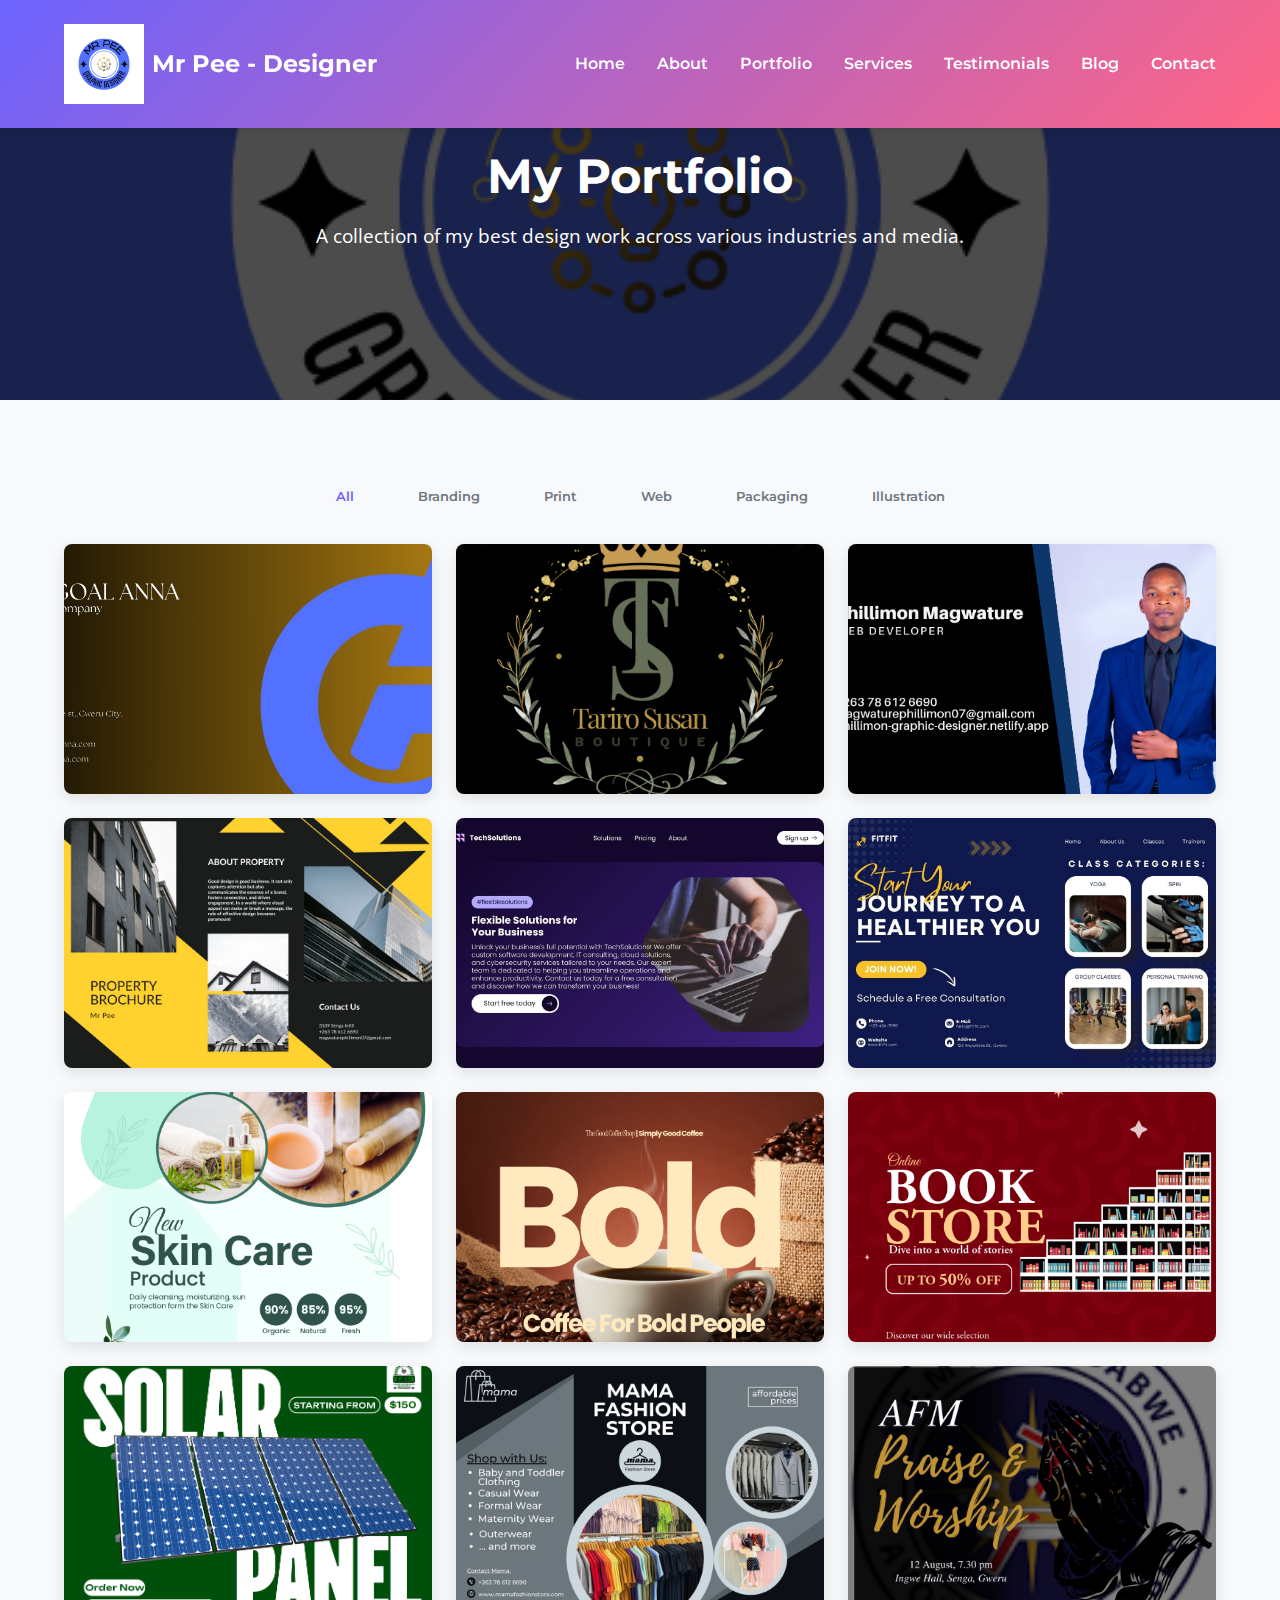
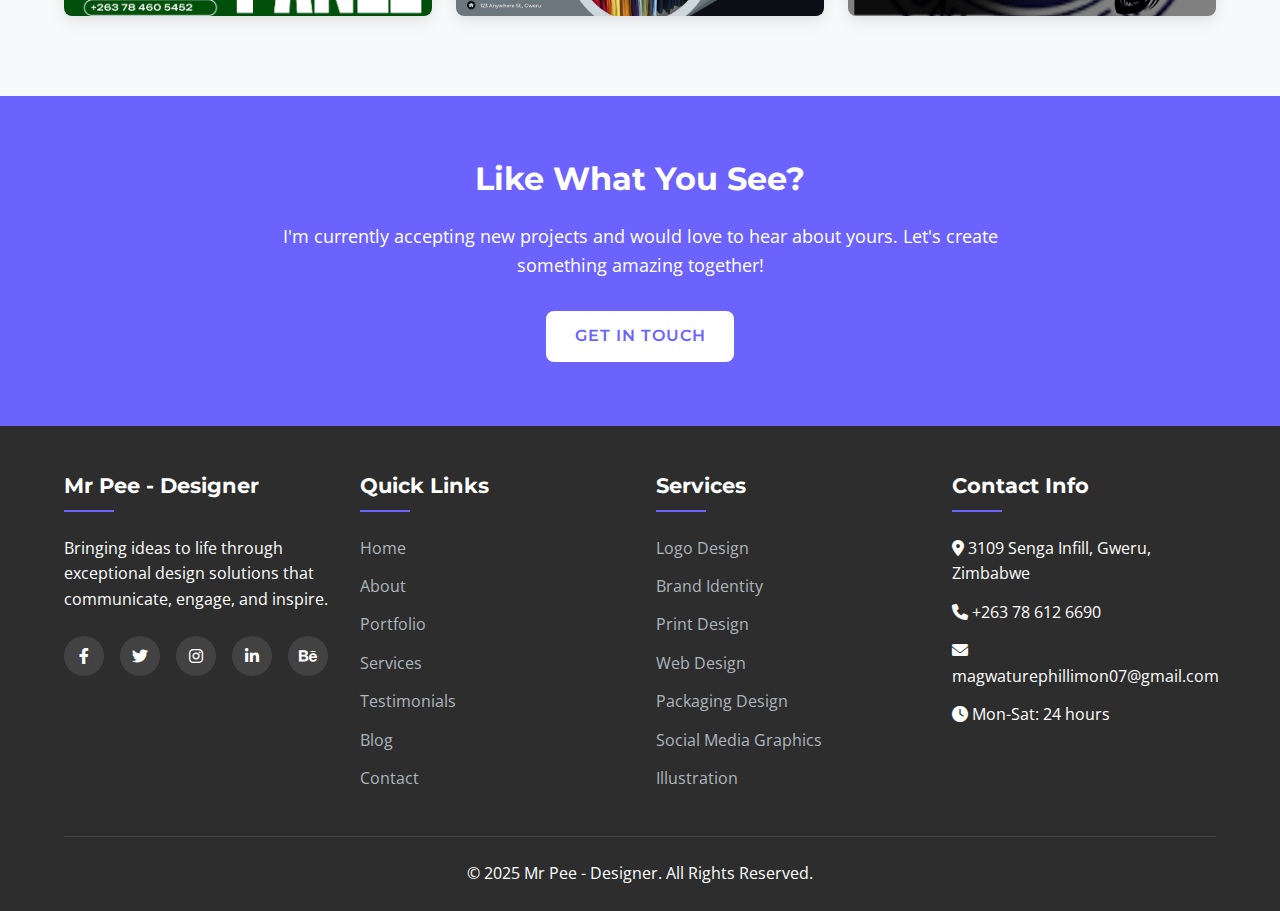
<file: Graphic_Designer_Portfolio/portfolio/index.html>
<!DOCTYPE html>
<html lang="en">
<head>
  <meta charset="UTF-8">
  <meta name="viewport" content="width=device-width, initial-scale=1.0">
  <title>Portfolio | Mr Pee - Designer</title>
  <link rel="stylesheet" href="https://cdnjs.cloudflare.com/ajax/libs/font-awesome/6.0.0-beta3/css/all.min.css">
  <link href="https://fonts.googleapis.com/css2?family=Montserrat:wght@400;500;600;700&family=Open+Sans:wght@400;600;700&display=swap" rel="stylesheet">
  <link rel="stylesheet" href="../css/style.css">
</head>
<body>
  <!-- Header -->
  <header class="header">
    <div class="container">
      <a href="../index.html" class="logo">
        <img src="../images/logo.png" alt="Mr Pee - Designer Logo">
        <span>Mr Pee - Designer</span>
      </a>
      
      <button class="hamburger">
        <span class="bar"></span>
        <span class="bar"></span>
        <span class="bar"></span>
      </button>
      
      <nav class="nav">
        <ul class="nav-list">
          <li class="nav-item"><a href="../index.html" class="nav-link">Home</a></li>
          <li class="nav-item"><a href="../about.html" class="nav-link">About</a></li>
          <li class="nav-item"><a href="index.html" class="nav-link active">Portfolio</a></li>
          <li class="nav-item"><a href="../services.html" class="nav-link">Services</a></li>
          <li class="nav-item"><a href="../testimonials.html" class="nav-link">Testimonials</a></li>
          <li class="nav-item"><a href="../blog.html" class="nav-link">Blog</a></li>
          <li class="nav-item"><a href="../contact.html" class="nav-link">Contact</a></li>
        </ul>
      </nav>
    </div>
  </header>

  <!-- Portfolio Hero -->
  <section class="page-hero" style="background: linear-gradient(rgba(0, 0, 0, 0.7), rgba(0, 0, 0, 0.7)), url('../images/hero-bg.jpg') no-repeat center center/cover; height: 400px; display: flex; align-items: center; text-align: center; color: var(--white-color);">
    <div class="container">
      <h1 style="font-size: 3rem; margin-bottom: 1rem;">My Portfolio</h1>
      <p style="font-size: 1.2rem; max-width: 700px; margin: 0 auto;">A collection of my best design work across various industries and media.</p>
    </div>
  </section>

  <!-- Portfolio Section -->
  <section class="portfolio-section" style="padding: 5rem 0;">
    <div class="container">
      <div class="portfolio-filter">
        <button class="filter-btn active" data-filter="all">All</button>
        <button class="filter-btn" data-filter="branding">Branding</button>
        <button class="filter-btn" data-filter="print">Print</button>
        <button class="filter-btn" data-filter="web">Web</button>
        <button class="filter-btn" data-filter="packaging">Packaging</button>
        <button class="filter-btn" data-filter="illustration">Illustration</button>
      </div>
      
      <div class="portfolio-grid">
        <!-- Branding Projects -->
        <div class="portfolio-item" data-category="branding">
          <img src="project1.jpg" alt="EcoLife Brand Identity" class="portfolio-img">
          <div class="portfolio-overlay">
            <h3 class="portfolio-title">Goal Anna Envelope</h3>
            <p class="portfolio-category">Branding</p>
          </div>
        </div>
        
        <div class="portfolio-item" data-category="branding">
          <img src="project2.jpg" alt="Urban Café Logo" class="portfolio-img">
          <div class="portfolio-overlay">
            <h3 class="portfolio-title">Tariro Susan Logo</h3>
            <p class="portfolio-category">Branding</p>
          </div>
        </div>
        
        <!-- Print Projects -->
        <div class="portfolio-item" data-category="print">
          <img src="project3.jpg" alt="Premium Business Cards" class="portfolio-img">
          <div class="portfolio-overlay">
            <h3 class="portfolio-title">Premium Business Cards</h3>
            <p class="portfolio-category">Print Design</p>
          </div>
        </div>
        
        <div class="portfolio-item" data-category="print">
          <img src="project4.jpg" alt="Corporate Brochure" class="portfolio-img">
          <div class="portfolio-overlay">
            <h3 class="portfolio-title">Property Brochure</h3>
            <p class="portfolio-category">Print Design</p>
          </div>
        </div>
        
        <!-- Web Projects -->
        <div class="portfolio-item" data-category="web">
          <img src="project5.jpg" alt="TechSolutions Website" class="portfolio-img">
          <div class="portfolio-overlay">
            <h3 class="portfolio-title">TechSolutions Website</h3>
            <p class="portfolio-category">Web Design</p>
          </div>
        </div>
        
        <div class="portfolio-item" data-category="web">
          <img src="project6.jpg" alt="Fitness App UI" class="portfolio-img">
          <div class="portfolio-overlay">
            <h3 class="portfolio-title">Fitness App UI</h3>
            <p class="portfolio-category">Web Design</p>
          </div>
        </div>
        
        <!-- Packaging Projects -->
        <div class="portfolio-item" data-category="packaging">
          <img src="project7.jpg" alt="Organic Skincare Line" class="portfolio-img">
          <div class="portfolio-overlay">
            <h3 class="portfolio-title">Organic Skincare Product</h3>
            <p class="portfolio-category">Packaging Design</p>
          </div>
        </div>
        
        <div class="portfolio-item" data-category="packaging">
          <img src="project8.jpg" alt="Gourmet Coffee Packaging" class="portfolio-img">
          <div class="portfolio-overlay">
            <h3 class="portfolio-title">Gourmet Coffee Packaging</h3>
            <p class="portfolio-category">Packaging Design</p>
          </div>
        </div>
        
        <!-- Illustration Projects -->
        <div class="portfolio-item" data-category="illustration">
          <img src="project9.jpg" alt="Children's Book Illustrations" class="portfolio-img">
          <div class="portfolio-overlay">
            <h3 class="portfolio-title">Book Shop Illustrations</h3>
            <p class="portfolio-category">Illustration</p>
          </div>
        </div>
        
        <div class="portfolio-item" data-category="illustration">
          <img src="project10.jpg" alt="Character Design Series" class="portfolio-img">
          <div class="portfolio-overlay">
            <h3 class="portfolio-title">Solar Panel</h3>
            <p class="portfolio-category">Packaging Design</p>
          </div>
        </div>
        
        <div class="portfolio-item" data-category="branding">
          <img src="project11.jpg" alt="Startup Brand Identity" class="portfolio-img">
          <div class="portfolio-overlay">
            <h3 class="portfolio-title">Fashion Store Flyer</h3>
            <p class="portfolio-category">Branding</p>
          </div>
        </div>
        
        <div class="portfolio-item" data-category="print">
          <img src="project12.jpg" alt="Event Flyer Design" class="portfolio-img">
          <div class="portfolio-overlay">
            <h3 class="portfolio-title">Event Flyer Design</h3>
            <p class="portfolio-category">Print Design</p>
          </div>
        </div>
      </div>
    </div>
  </section>

  <!-- CTA Section -->
  <section class="cta-section" style="background-color: var(--primary-color); padding: 4rem 0; color: var(--white-color);">
    <div class="container">
      <div style="max-width: 800px; margin: 0 auto; text-align: center;">
        <h2 style="font-size: 2rem; margin-bottom: 1.5rem;">Like What You See?</h2>
        <p style="margin-bottom: 2rem; font-size: 1.1rem;">I'm currently accepting new projects and would love to hear about yours. Let's create something amazing together!</p>
        <a href="../contact.html" class="btn" style="background-color: var(--white-color); color: var(--primary-color);">Get in Touch</a>
      </div>
    </div>
  </section>

  <!-- Footer -->
  <footer class="footer">
    <div class="container">
      <div class="footer-container">
        <div class="footer-col">
          <h3>Mr Pee - Designer</h3>
          <p>Bringing ideas to life through exceptional design solutions that communicate, engage, and inspire.</p>
          <div class="social-links" style="margin-top: 1.5rem;">
            <a href="https://www.facebook.com/profile.php?id=61575153890122" class="social-link"><i class="fab fa-facebook-f"></i></a>
            <a href="https://x.com/MrPee_DSxGD?t=i6u9H6y07Jtd8IBVhSHbtg&s=09" class="social-link"><i class="fab fa-twitter"></i></a>
            <a href="https://www.instagram.com/peemagwature?igsh=YWJpaXRxaHF3cjd1" class="social-link"><i class="fab fa-instagram"></i></a>
            <a href="https://www.instagram.com/peemagwature?igsh=YWJpaXRxaHF3cjd1" class="social-link"><i class="fab fa-linkedin-in"></i></a>
            <a href="https://www.behance.net/phillimmagwatu/info" class="social-link"><i class="fab fa-behance"></i></a>
          </div>
        </div>
        
        <div class="footer-col">
          <h3>Quick Links</h3>
          <ul class="footer-links">
            <li><a href="../index.html">Home</a></li>
            <li><a href="../about.html">About</a></li>
            <li><a href="index.html">Portfolio</a></li>
            <li><a href="../services.html">Services</a></li>
            <li><a href="../testimonials.html">Testimonials</a></li>
            <li><a href="../blog.html">Blog</a></li>
            <li><a href="../contact.html">Contact</a></li>
          </ul>
        </div>
        
        <div class="footer-col">
          <h3>Services</h3>
          <ul class="footer-links">
            <li><a href="../services.html">Logo Design</a></li>
            <li><a href="../services.html">Brand Identity</a></li>
            <li><a href="../services.html">Print Design</a></li>
            <li><a href="../services.html">Web Design</a></li>
            <li><a href="../services.html">Packaging Design</a></li>
            <li><a href="../services.html">Social Media Graphics</a></li>
            <li><a href="../services.html">Illustration</a></li>
          </ul>
        </div>
        
        <div class="footer-col">
          <h3>Contact Info</h3>
          <ul class="footer-links">
            <li><i class="fas fa-map-marker-alt"></i> 3109 Senga Infill, Gweru, Zimbabwe</li>
            <li><i class="fas fa-phone"></i> +263 78 612 6690</li>
            <li><i class="fas fa-envelope"></i> magwaturephillimon07@gmail.com</li>
            <li><i class="fas fa-clock"></i> Mon-Sat: 24 hours</li>
          </ul>
        </div>
      </div>
      
      <div class="footer-bottom">
        <p>&copy; 2025 Mr Pee - Designer. All Rights Reserved.</p>
      </div>
    </div>
  </footer>

  <!-- Back to Top Button -->
  <a href="#" class="back-to-top">
    <i class="fas fa-arrow-up"></i>
  </a>

  <script>
    // Mobile Navigation
    const hamburger = document.querySelector('.hamburger');
    const nav = document.querySelector('.nav');
    const navList = document.querySelector('.nav-list');
    
    hamburger.addEventListener('click', () => {
      hamburger.classList.toggle('active');
      navList.classList.toggle('active');
    });
    
    // Close mobile menu when clicking on a nav link
    document.querySelectorAll('.nav-link').forEach(link => {
      link.addEventListener('click', () => {
        hamburger.classList.remove('active');
        navList.classList.remove('active');
      });
    });
    
    // Sticky Header
    window.addEventListener('scroll', () => {
      const header = document.querySelector('.header');
      header.classList.toggle('scrolled', window.scrollY > 0);
      
      // Back to Top Button
      const backToTop = document.querySelector('.back-to-top');
      backToTop.classList.toggle('active', window.scrollY > 500);
    });
    
    // Portfolio Filter
    const filterBtns = document.querySelectorAll('.filter-btn');
    const portfolioItems = document.querySelectorAll('.portfolio-item');
    
    filterBtns.forEach(btn => {
      btn.addEventListener('click', () => {
        // Remove active class from all buttons
        filterBtns.forEach(btn => btn.classList.remove('active'));
        // Add active class to clicked button
        btn.classList.add('active');
        
        const filter = btn.getAttribute('data-filter');
        
        portfolioItems.forEach(item => {
          if (filter === 'all' || item.getAttribute('data-category') === filter) {
            item.style.display = 'block';
          } else {
            item.style.display = 'none';
          }
        });
      });
    });
  </script>
</body>
</html>
</file>
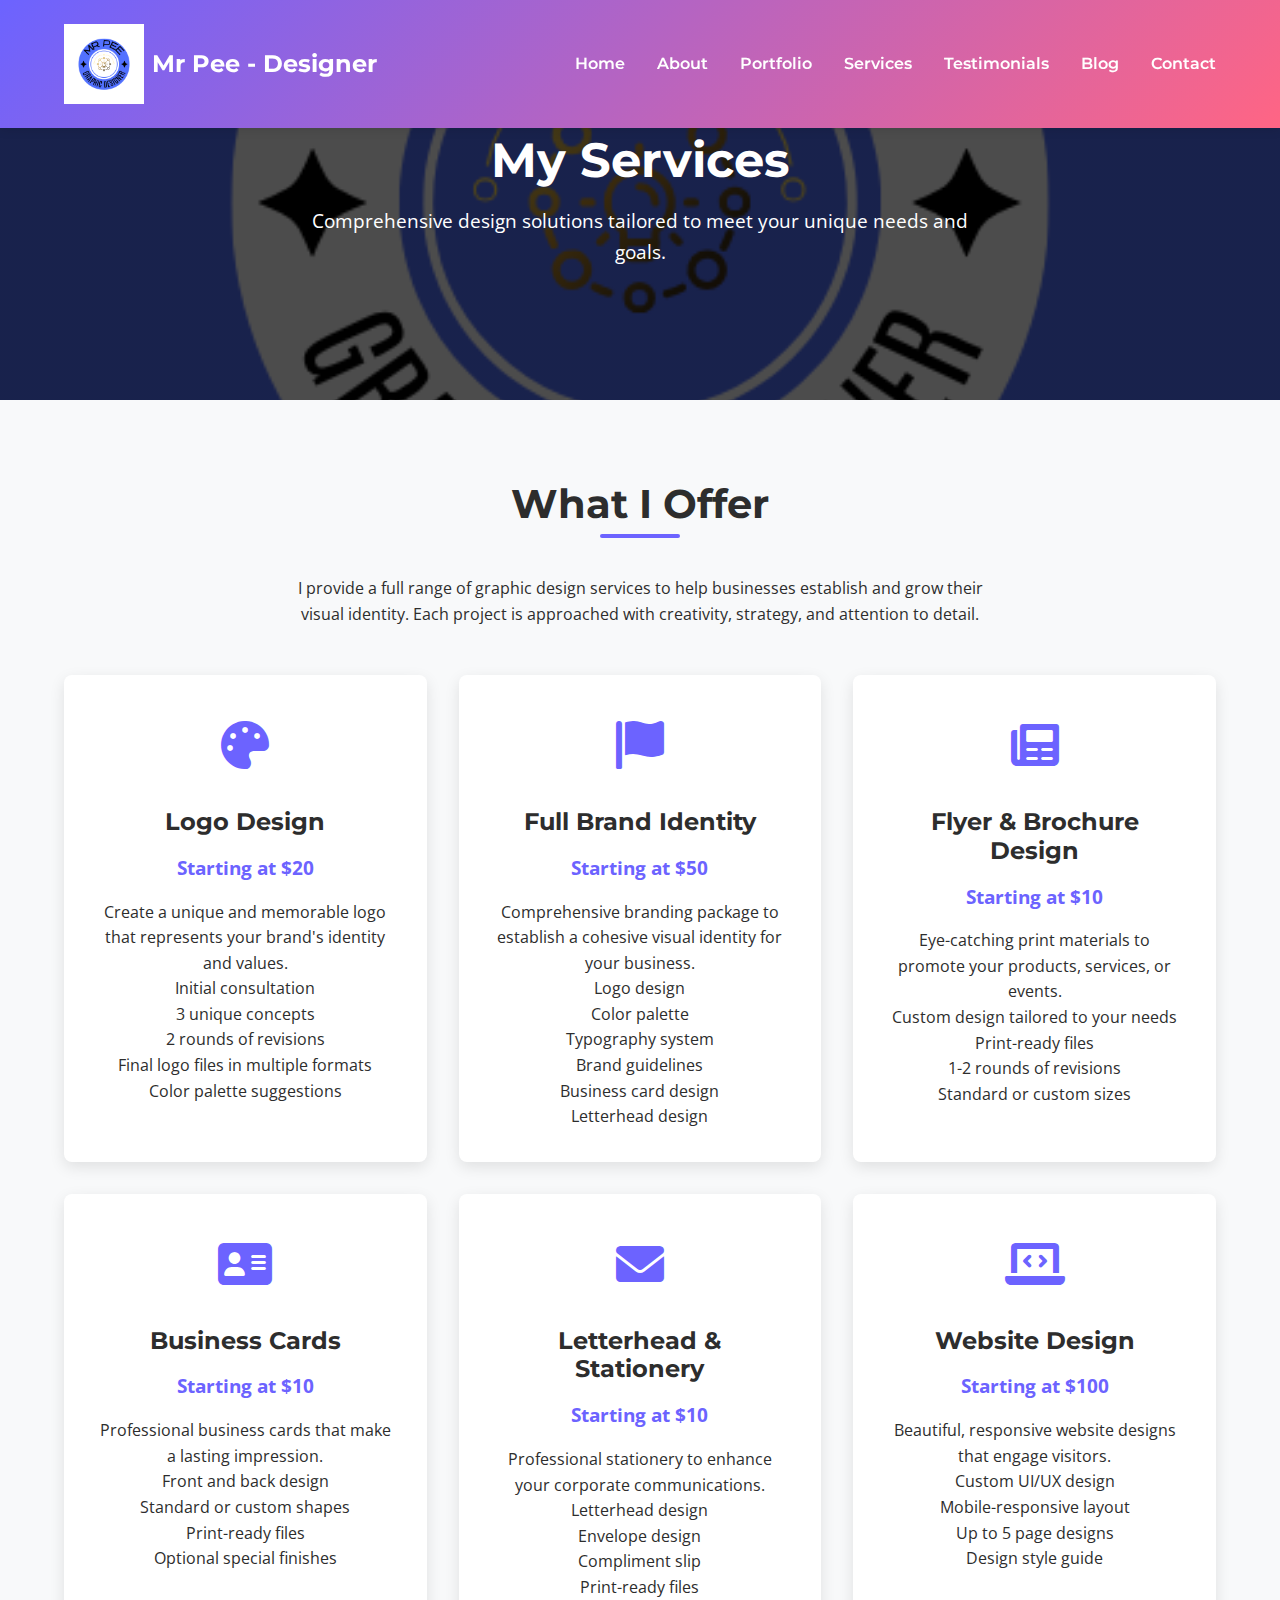
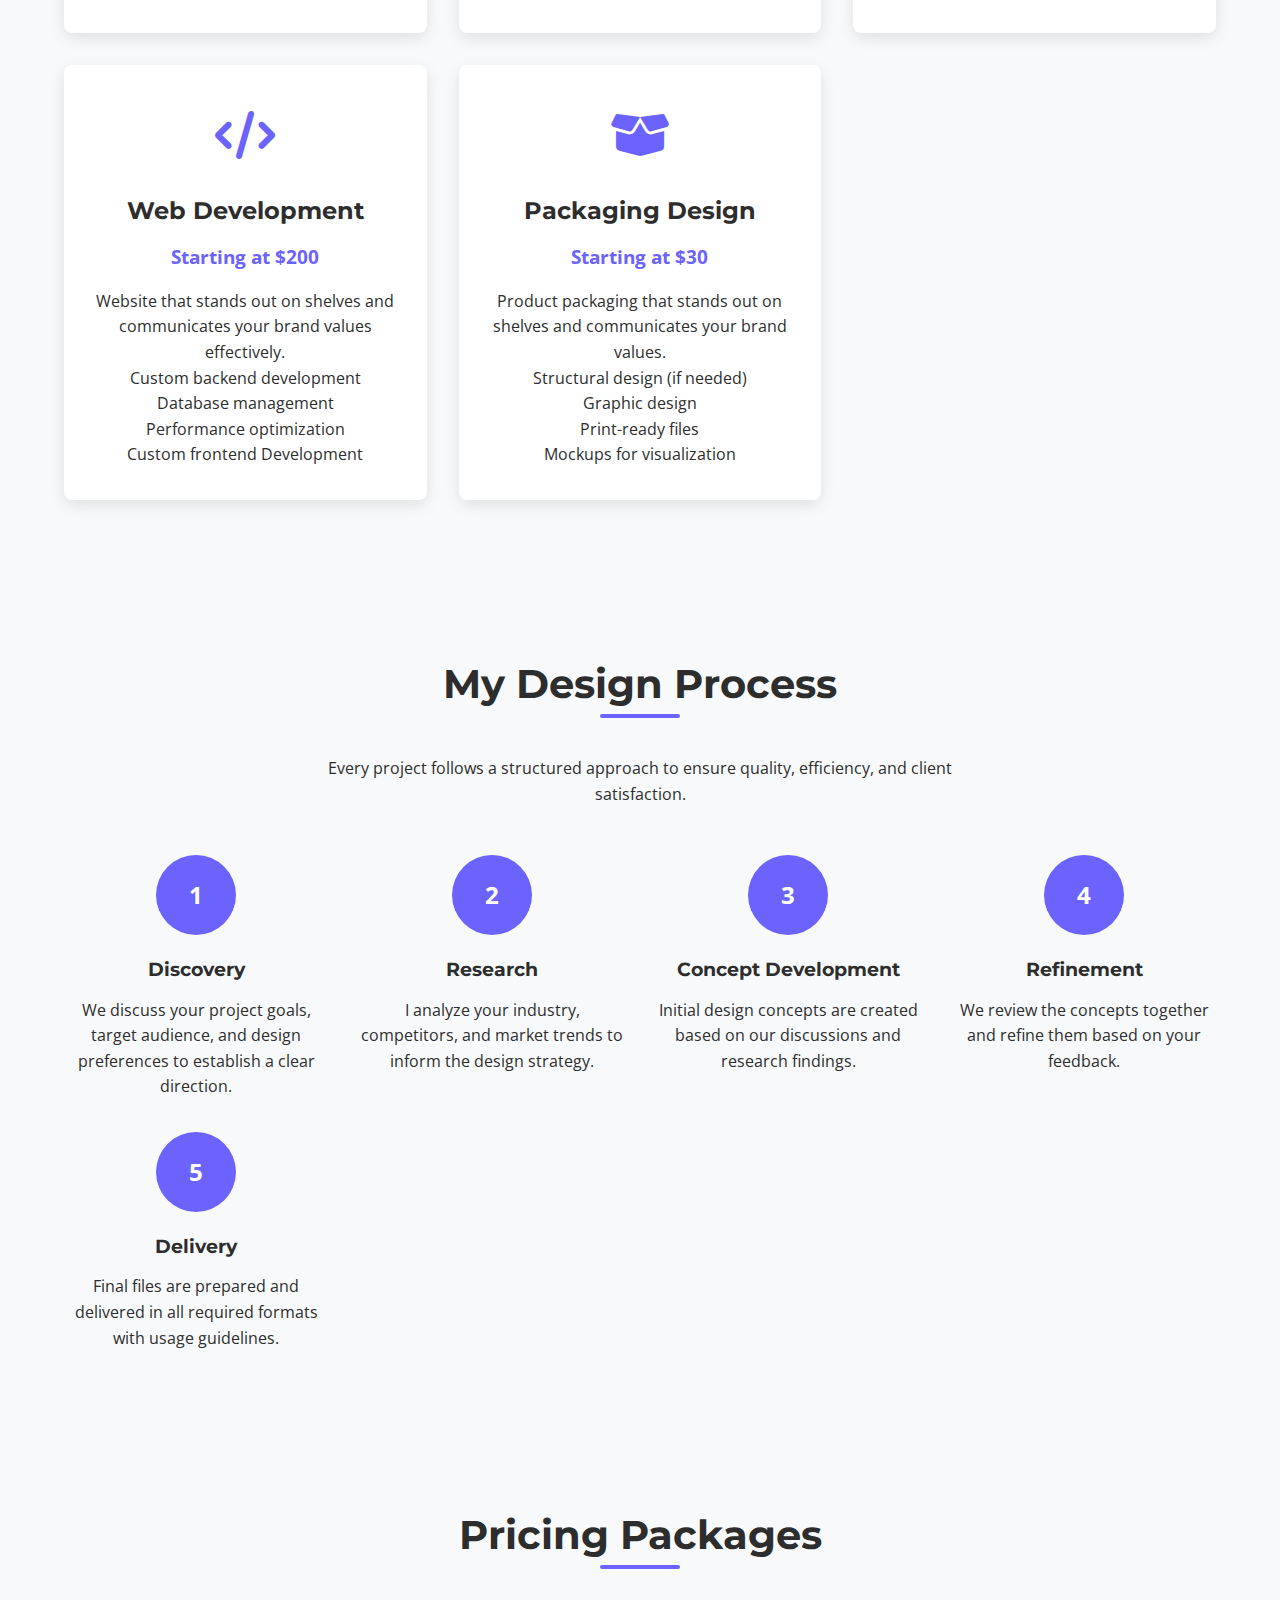
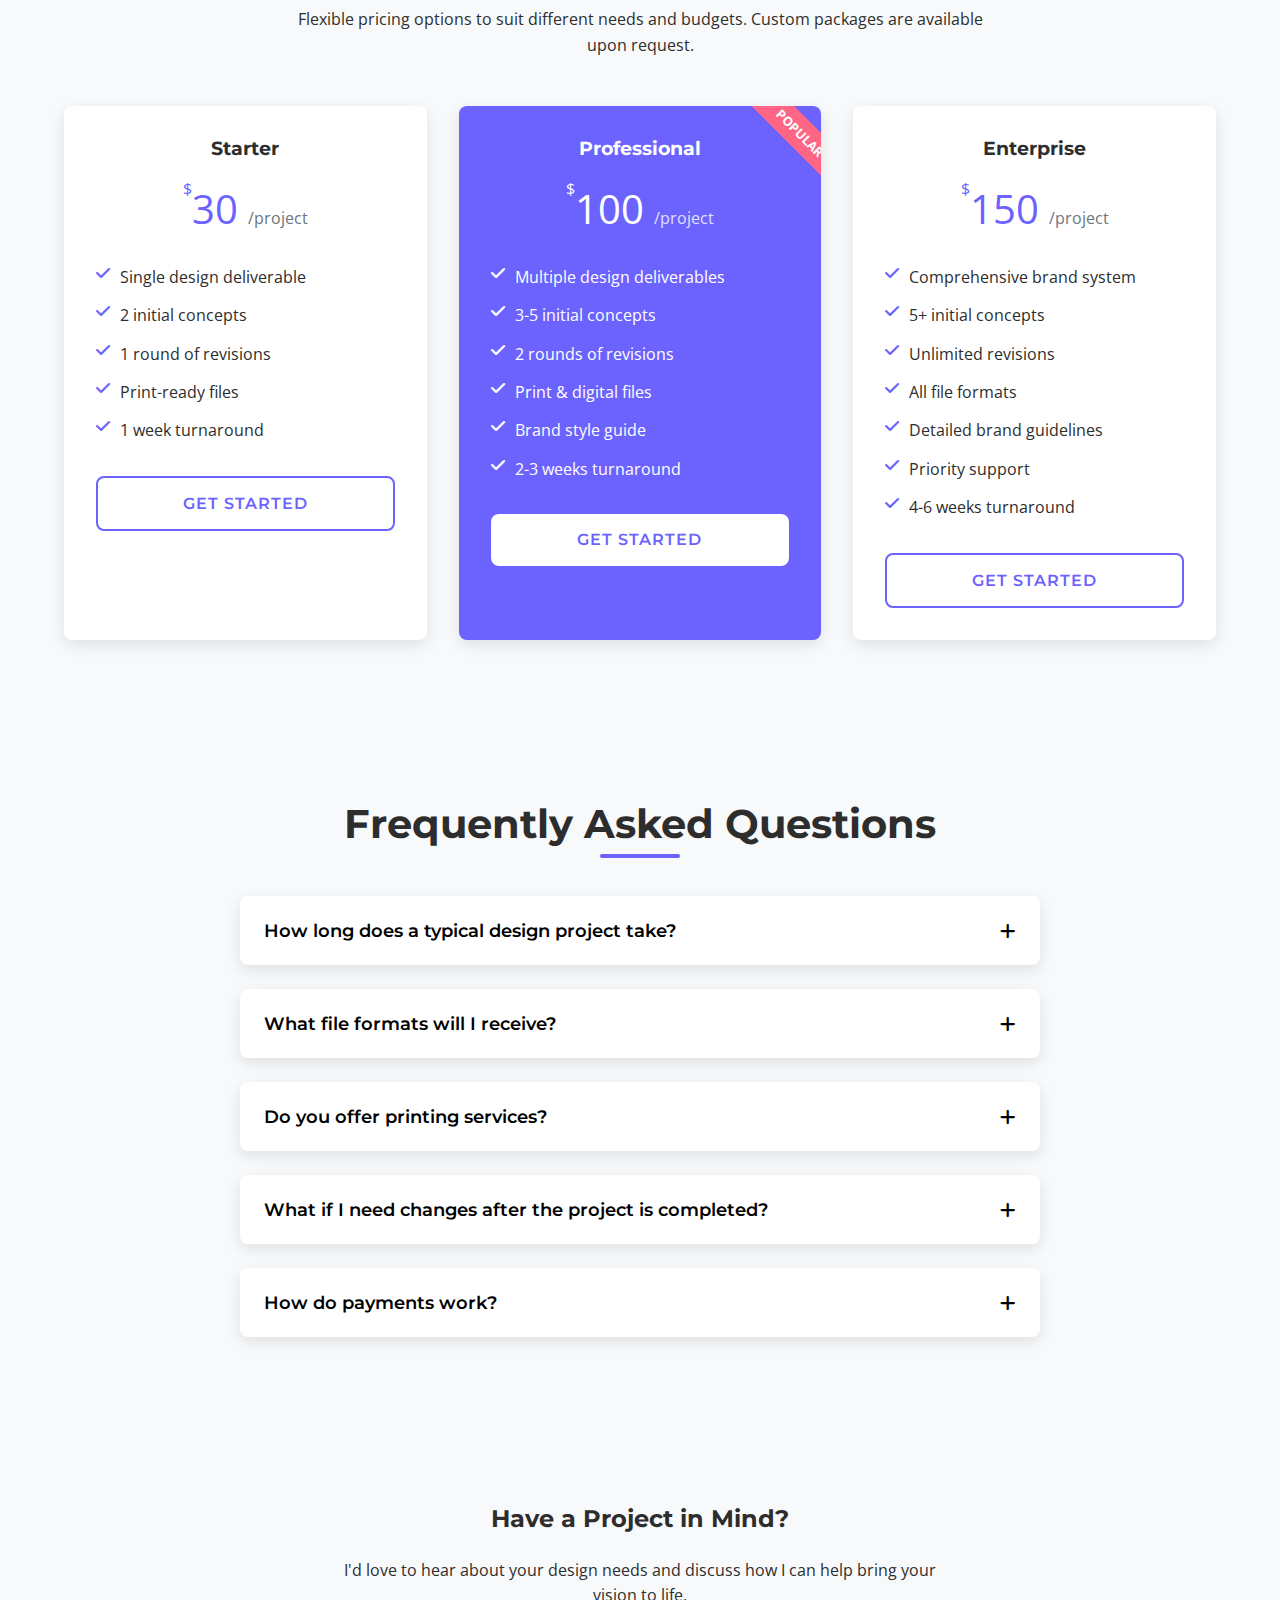
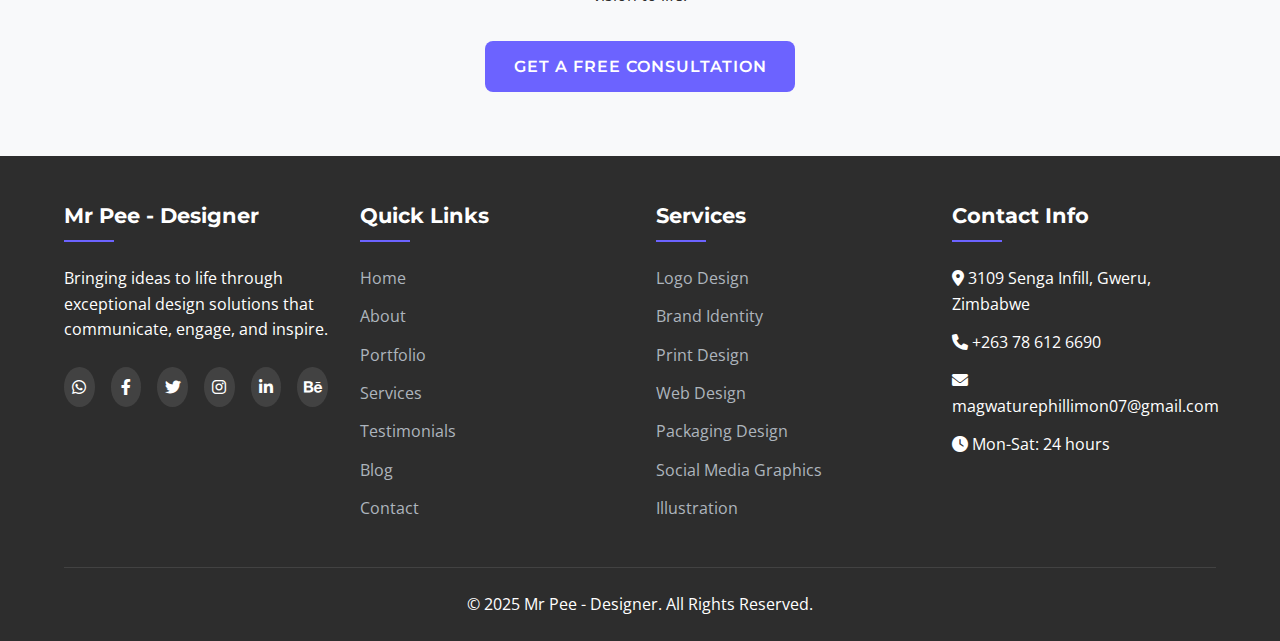
<file: Graphic_Designer_Portfolio/services.html>
<!DOCTYPE html>
<html lang="en">
<head>
  <meta charset="UTF-8">
  <meta name="viewport" content="width=device-width, initial-scale=1.0">
  <title>Services | Mr Pee - Designer</title>
  <link rel="stylesheet" href="https://cdnjs.cloudflare.com/ajax/libs/font-awesome/6.0.0-beta3/css/all.min.css">
  <link href="https://fonts.googleapis.com/css2?family=Montserrat:wght@400;500;600;700&family=Open+Sans:wght@400;600;700&display=swap" rel="stylesheet">
  <link rel="stylesheet" href="css/style.css">
</head>
<body>
  <!-- Header -->
  <header class="header">
    <div class="container">
      <a href="index.html" class="logo">
        <img src="images/logo.png" alt="Mr Pee - Designer Logo">
        <span>Mr Pee - Designer</span>
      </a>
      
      <button class="hamburger">
        <span class="bar"></span>
        <span class="bar"></span>
        <span class="bar"></span>
      </button>
      
      <nav class="nav">
        <ul class="nav-list">
          <li class="nav-item"><a href="index.html" class="nav-link">Home</a></li>
          <li class="nav-item"><a href="about.html" class="nav-link active">About</a></li>
          <li class="nav-item"><a href="portfolio/index.html" class="nav-link">Portfolio</a></li>
          <li class="nav-item"><a href="services.html" class="nav-link">Services</a></li>
          <li class="nav-item"><a href="testimonials.html" class="nav-link">Testimonials</a></li>
          <li class="nav-item"><a href="blog.html" class="nav-link">Blog</a></li>
          <li class="nav-item"><a href="contact.html" class="nav-link">Contact</a></li>
        </ul>
      </nav>
    </div>
  </header>

  <!-- Services Hero -->
  <section class="page-hero" style="background: linear-gradient(rgba(0, 0, 0, 0.7), rgba(0, 0, 0, 0.7)), url('images/hero-bg.jpg') no-repeat center center/cover; height: 400px; display: flex; align-items: center; text-align: center; color: var(--white-color);">
    <div class="container">
      <h1 style="font-size: 3rem; margin-bottom: 1rem;">My Services</h1>
      <p style="font-size: 1.2rem; max-width: 700px; margin: 0 auto;">Comprehensive design solutions tailored to meet your unique needs and goals.</p>
    </div>
  </section>

  <!-- Services Section -->
  <section class="services-section" style="padding: 5rem 0;">
    <div class="container">
      <h2 class="section-title">What I Offer</h2>
      <p style="max-width: 700px; margin: 0 auto 3rem; text-align: center;">I provide a full range of graphic design services to help businesses establish and grow their visual identity. Each project is approached with creativity, strategy, and attention to detail.</p>
      
      <div class="services-grid">
        <!-- Brand Identity Services -->
        <div class="service-card">
          <div class="service-icon">
            <i class="fas fa-palette"></i>
          </div>
          <h3 class="service-title">Logo Design</h3>
          <p class="service-price">Starting at $20</p>
          <p>Create a unique and memorable logo that represents your brand's identity and values.</p>
          <ul class="service-features">
            <li>Initial consultation</li>
            <li>3 unique concepts</li>
            <li>2 rounds of revisions</li>
            <li>Final logo files in multiple formats</li>
            <li>Color palette suggestions</li>
          </ul>
        </div>
        
        <div class="service-card">
          <div class="service-icon">
            <i class="fas fa-flag"></i>
          </div>
          <h3 class="service-title">Full Brand Identity</h3>
          <p class="service-price">Starting at $50</p>
          <p>Comprehensive branding package to establish a cohesive visual identity for your business.</p>
          <ul class="service-features">
            <li>Logo design</li>
            <li>Color palette</li>
            <li>Typography system</li>
            <li>Brand guidelines</li>
            <li>Business card design</li>
            <li>Letterhead design</li>
          </ul>
        </div>
        
        <!-- Print Design Services -->
        <div class="service-card">
          <div class="service-icon">
            <i class="fas fa-newspaper"></i>
          </div>
          <h3 class="service-title">Flyer & Brochure Design</h3>
          <p class="service-price">Starting at $10</p>
          <p>Eye-catching print materials to promote your products, services, or events.</p>
          <ul class="service-features">
            <li>Custom design tailored to your needs</li>
            <li>Print-ready files</li>
            <li>1-2 rounds of revisions</li>
            <li>Standard or custom sizes</li>
          </ul>
        </div>
        
        <div class="service-card">
          <div class="service-icon">
            <i class="fas fa-address-card"></i>
          </div>
          <h3 class="service-title">Business Cards</h3>
          <p class="service-price">Starting at $10</p>
          <p>Professional business cards that make a lasting impression.</p>
          <ul class="service-features">
            <li>Front and back design</li>
            <li>Standard or custom shapes</li>
            <li>Print-ready files</li>
            <li>Optional special finishes</li>
          </ul>
        </div>
        
        <div class="service-card">
          <div class="service-icon">
            <i class="fas fa-envelope"></i>
          </div>
          <h3 class="service-title">Letterhead & Stationery</h3>
          <p class="service-price">Starting at $10</p>
          <p>Professional stationery to enhance your corporate communications.</p>
          <ul class="service-features">
            <li>Letterhead design</li>
            <li>Envelope design</li>
            <li>Compliment slip</li>
            <li>Print-ready files</li>
          </ul>
        </div>
        
        <!-- Digital Design Services -->
        <div class="service-card">
          <div class="service-icon">
            <i class="fas fa-laptop-code"></i>
          </div>
          <h3 class="service-title">Website Design</h3>
          <p class="service-price">Starting at $100</p>
          <p>Beautiful, responsive website designs that engage visitors.</p>
          <ul class="service-features">
            <li>Custom UI/UX design</li>
            <li>Mobile-responsive layout</li>
            <li>Up to 5 page designs</li>
            <li>Design style guide</li>
          </ul>
        </div>
        
        <div class="service-card">
          <div class="service-icon">
            <i class="fas fa-code"></i>
          </div>
          <h3 class="service-title">Web Development</h3>
          <p class="service-price">Starting at $200</p>
          <p>Website that stands out on shelves and communicates your brand values effectively.</p>
          <ul class="service-features">
            <li>Custom backend development</li>
            <li>Database management</li>
            <li>Performance optimization</li>
            <li>Custom frontend Development</li>
          </ul>
        </div>
        
        <!-- Packaging Services -->
        <div class="service-card">
          <div class="service-icon">
            <i class="fas fa-box-open"></i>
          </div>
          <h3 class="service-title">Packaging Design</h3>
          <p class="service-price">Starting at $30</p>
          <p>Product packaging that stands out on shelves and communicates your brand values.</p>
          <ul class="service-features">
            <li>Structural design (if needed)</li>
            <li>Graphic design</li>
            <li>Print-ready files</li>
            <li>Mockups for visualization</li>
          </ul>
        </div>
      </div>
    </div>
  </section>

  <!-- Process Section -->
  <section class="process-section" style="background-color: #f8f9fa; padding: 5rem 0;">
    <div class="container">
      <h2 class="section-title">My Design Process</h2>
      <p style="max-width: 700px; margin: 0 auto 3rem; text-align: center;">Every project follows a structured approach to ensure quality, efficiency, and client satisfaction.</p>
      
      <div style="display: grid; grid-template-columns: repeat(auto-fit, minmax(250px, 1fr)); gap: 2rem;">
        <div style="text-align: center;">
          <div style="width: 80px; height: 80px; background-color: var(--primary-color); color: var(--white-color); border-radius: 50%; display: flex; align-items: center; justify-content: center; margin: 0 auto 1.5rem; font-size: 1.5rem; font-weight: 700;">1</div>
          <h3 style="margin-bottom: 1rem;">Discovery</h3>
          <p>We discuss your project goals, target audience, and design preferences to establish a clear direction.</p>
        </div>
        
        <div style="text-align: center;">
          <div style="width: 80px; height: 80px; background-color: var(--primary-color); color: var(--white-color); border-radius: 50%; display: flex; align-items: center; justify-content: center; margin: 0 auto 1.5rem; font-size: 1.5rem; font-weight: 700;">2</div>
          <h3 style="margin-bottom: 1rem;">Research</h3>
          <p>I analyze your industry, competitors, and market trends to inform the design strategy.</p>
        </div>
        
        <div style="text-align: center;">
          <div style="width: 80px; height: 80px; background-color: var(--primary-color); color: var(--white-color); border-radius: 50%; display: flex; align-items: center; justify-content: center; margin: 0 auto 1.5rem; font-size: 1.5rem; font-weight: 700;">3</div>
          <h3 style="margin-bottom: 1rem;">Concept Development</h3>
          <p>Initial design concepts are created based on our discussions and research findings.</p>
        </div>
        
        <div style="text-align: center;">
          <div style="width: 80px; height: 80px; background-color: var(--primary-color); color: var(--white-color); border-radius: 50%; display: flex; align-items: center; justify-content: center; margin: 0 auto 1.5rem; font-size: 1.5rem; font-weight: 700;">4</div>
          <h3 style="margin-bottom: 1rem;">Refinement</h3>
          <p>We review the concepts together and refine them based on your feedback.</p>
        </div>
        
        <div style="text-align: center;">
          <div style="width: 80px; height: 80px; background-color: var(--primary-color); color: var(--white-color); border-radius: 50%; display: flex; align-items: center; justify-content: center; margin: 0 auto 1.5rem; font-size: 1.5rem; font-weight: 700;">5</div>
          <h3 style="margin-bottom: 1rem;">Delivery</h3>
          <p>Final files are prepared and delivered in all required formats with usage guidelines.</p>
        </div>
      </div>
    </div>
  </section>

  <!-- Pricing Section -->
  <section class="pricing-section" style="padding: 5rem 0;">
    <div class="container">
      <h2 class="section-title">Pricing Packages</h2>
      <p style="max-width: 700px; margin: 0 auto 3rem; text-align: center;">Flexible pricing options to suit different needs and budgets. Custom packages are available upon request.</p>
      
      <div style="display: grid; grid-template-columns: repeat(auto-fit, minmax(300px, 1fr)); gap: 2rem;">
        <div style="background-color: var(--white-color); border-radius: var(--border-radius); box-shadow: var(--box-shadow); padding: 2rem; text-align: center;">
          <h3 style="margin-bottom: 1rem;">Starter</h3>
          <div style="font-size: 2.5rem; color: var(--primary-color); margin-bottom: 1.5rem;">
            <span style="font-size: 1rem; vertical-align: top;">$</span>30
            <span style="font-size: 1rem; color: var(--gray-color);">/project</span>
          </div>
          <ul style="text-align: left; margin-bottom: 2rem;">
            <li style="margin-bottom: 0.8rem; position: relative; padding-left: 1.5rem;">
              <i class="fas fa-check" style="color: var(--primary-color); position: absolute; left: 0;"></i>
              Single design deliverable
            </li>
            <li style="margin-bottom: 0.8rem; position: relative; padding-left: 1.5rem;">
              <i class="fas fa-check" style="color: var(--primary-color); position: absolute; left: 0;"></i>
              2 initial concepts
            </li>
            <li style="margin-bottom: 0.8rem; position: relative; padding-left: 1.5rem;">
              <i class="fas fa-check" style="color: var(--primary-color); position: absolute; left: 0;"></i>
              1 round of revisions
            </li>
            <li style="margin-bottom: 0.8rem; position: relative; padding-left: 1.5rem;">
              <i class="fas fa-check" style="color: var(--primary-color); position: absolute; left: 0;"></i>
              Print-ready files
            </li>
            <li style="margin-bottom: 0.8rem; position: relative; padding-left: 1.5rem;">
              <i class="fas fa-check" style="color: var(--primary-color); position: absolute; left: 0;"></i>
              1 week turnaround
            </li>
          </ul>
          <a href="contact.html" class="btn btn-outline" style="width: 100%;">Get Started</a>
        </div>
        
        <div style="background-color: var(--primary-color); color: var(--white-color); border-radius: var(--border-radius); box-shadow: var(--box-shadow); padding: 2rem; text-align: center; position: relative; overflow: hidden;">
          <div style="position: absolute; top: 0; right: 0; background-color: var(--accent-color); color: var(--white-color); padding: 0.3rem 1.5rem; transform: rotate(45deg) translate(30%, -50%); font-size: 0.8rem; font-weight: 700;">POPULAR</div>
          <h3 style="margin-bottom: 1rem;">Professional</h3>
          <div style="font-size: 2.5rem; margin-bottom: 1.5rem;">
            <span style="font-size: 1rem; vertical-align: top;">$</span>100
            <span style="font-size: 1rem; opacity: 0.8;">/project</span>
          </div>
          <ul style="text-align: left; margin-bottom: 2rem;">
            <li style="margin-bottom: 0.8rem; position: relative; padding-left: 1.5rem;">
              <i class="fas fa-check" style="position: absolute; left: 0;"></i>
              Multiple design deliverables
            </li>
            <li style="margin-bottom: 0.8rem; position: relative; padding-left: 1.5rem;">
              <i class="fas fa-check" style="position: absolute; left: 0;"></i>
              3-5 initial concepts
            </li>
            <li style="margin-bottom: 0.8rem; position: relative; padding-left: 1.5rem;">
              <i class="fas fa-check" style="position: absolute; left: 0;"></i>
              2 rounds of revisions
            </li>
            <li style="margin-bottom: 0.8rem; position: relative; padding-left: 1.5rem;">
              <i class="fas fa-check" style="position: absolute; left: 0;"></i>
              Print & digital files
            </li>
            <li style="margin-bottom: 0.8rem; position: relative; padding-left: 1.5rem;">
              <i class="fas fa-check" style="position: absolute; left: 0;"></i>
              Brand style guide
            </li>
            <li style="margin-bottom: 0.8rem; position: relative; padding-left: 1.5rem;">
              <i class="fas fa-check" style="position: absolute; left: 0;"></i>
              2-3 weeks turnaround
            </li>
          </ul>
          <a href="contact.html" class="btn" style="background-color: var(--white-color); color: var(--primary-color); width: 100%;">Get Started</a>
        </div>
        
        <div style="background-color: var(--white-color); border-radius: var(--border-radius); box-shadow: var(--box-shadow); padding: 2rem; text-align: center;">
          <h3 style="margin-bottom: 1rem;">Enterprise</h3>
          <div style="font-size: 2.5rem; color: var(--primary-color); margin-bottom: 1.5rem;">
            <span style="font-size: 1rem; vertical-align: top;">$</span>150
            <span style="font-size: 1rem; color: var(--gray-color);">/project</span>
          </div>
          <ul style="text-align: left; margin-bottom: 2rem;">
            <li style="margin-bottom: 0.8rem; position: relative; padding-left: 1.5rem;">
              <i class="fas fa-check" style="color: var(--primary-color); position: absolute; left: 0;"></i>
              Comprehensive brand system
            </li>
            <li style="margin-bottom: 0.8rem; position: relative; padding-left: 1.5rem;">
              <i class="fas fa-check" style="color: var(--primary-color); position: absolute; left: 0;"></i>
              5+ initial concepts
            </li>
            <li style="margin-bottom: 0.8rem; position: relative; padding-left: 1.5rem;">
              <i class="fas fa-check" style="color: var(--primary-color); position: absolute; left: 0;"></i>
              Unlimited revisions
            </li>
            <li style="margin-bottom: 0.8rem; position: relative; padding-left: 1.5rem;">
              <i class="fas fa-check" style="color: var(--primary-color); position: absolute; left: 0;"></i>
              All file formats
            </li>
            <li style="margin-bottom: 0.8rem; position: relative; padding-left: 1.5rem;">
              <i class="fas fa-check" style="color: var(--primary-color); position: absolute; left: 0;"></i>
              Detailed brand guidelines
            </li>
            <li style="margin-bottom: 0.8rem; position: relative; padding-left: 1.5rem;">
              <i class="fas fa-check" style="color: var(--primary-color); position: absolute; left: 0;"></i>
              Priority support
            </li>
            <li style="margin-bottom: 0.8rem; position: relative; padding-left: 1.5rem;">
              <i class="fas fa-check" style="color: var(--primary-color); position: absolute; left: 0;"></i>
              4-6 weeks turnaround
            </li>
          </ul>
          <a href="contact.html" class="btn btn-outline" style="width: 100%;">Get Started</a>
        </div>
      </div>
    </div>
  </section>

  <!-- FAQ Section -->
  <section class="faq-section" style="background-color: #f8f9fa; padding: 5rem 0;">
    <div class="container">
      <h2 class="section-title">Frequently Asked Questions</h2>
      
      <div style="max-width: 800px; margin: 0 auto;">
        <div style="margin-bottom: 1.5rem; background-color: var(--white-color); border-radius: var(--border-radius); box-shadow: var(--box-shadow); overflow: hidden;">
          <button style="width: 100%; padding: 1.5rem; text-align: left; border: none; background: none; font-family: var(--font-primary); font-weight: 600; font-size: 1.1rem; cursor: pointer; display: flex; justify-content: space-between; align-items: center;">
            <span>How long does a typical design project take?</span>
            <i class="fas fa-plus"></i>
          </button>
          <div style="padding: 0 1.5rem 1.5rem; display: none;">
            <p>The timeline varies depending on the scope and complexity of the project. Simple projects like a logo design typically take 3 days, while comprehensive branding projects can take 1 weeks. I'll provide a detailed timeline after our initial consultation.</p>
          </div>
        </div>
        
        <div style="margin-bottom: 1.5rem; background-color: var(--white-color); border-radius: var(--border-radius); box-shadow: var(--box-shadow); overflow: hidden;">
          <button style="width: 100%; padding: 1.5rem; text-align: left; border: none; background: none; font-family: var(--font-primary); font-weight: 600; font-size: 1.1rem; cursor: pointer; display: flex; justify-content: space-between; align-items: center;">
            <span>What file formats will I receive?</span>
            <i class="fas fa-plus"></i>
          </button>
          <div style="padding: 0 1.5rem 1.5rem; display: none;">
            <p>You'll receive all the necessary file formats for your specific project. For logos, this typically includes vector files (AI, EPS, PDF), high-resolution PNGs with transparent backgrounds, and JPEGs. For print projects, you'll receive print-ready PDFs with proper bleeds and crop marks.</p>
          </div>
        </div>
        
        <div style="margin-bottom: 1.5rem; background-color: var(--white-color); border-radius: var(--border-radius); box-shadow: var(--box-shadow); overflow: hidden;">
          <button style="width: 100%; padding: 1.5rem; text-align: left; border: none; background: none; font-family: var(--font-primary); font-weight: 600; font-size: 1.1rem; cursor: pointer; display: flex; justify-content: space-between; align-items: center;">
            <span>Do you offer printing services?</span>
            <i class="fas fa-plus"></i>
          </button>
          <div style="padding: 0 1.5rem 1.5rem; display: none;">
            <p>While I don't handle printing directly, I work with several trusted printing partners and can recommend the best options for your project. I'll provide print-ready files and can assist with selecting paper stocks, finishes, and other specifications.</p>
          </div>
        </div>
        
        <div style="margin-bottom: 1.5rem; background-color: var(--white-color); border-radius: var(--border-radius); box-shadow: var(--box-shadow); overflow: hidden;">
          <button style="width: 100%; padding: 1.5rem; text-align: left; border: none; background: none; font-family: var(--font-primary); font-weight: 600; font-size: 1.1rem; cursor: pointer; display: flex; justify-content: space-between; align-items: center;">
            <span>What if I need changes after the project is completed?</span>
            <i class="fas fa-plus"></i>
          </button>
          <div style="padding: 0 1.5rem 1.5rem; display: none;">
            <p>Minor changes can often be accommodated quickly after project completion. For more substantial changes or new design needs, we can discuss a new project or ongoing design retainer. All final files are yours to keep and can be modified by another designer if needed.</p>
          </div>
        </div>
        
        <div style="margin-bottom: 1.5rem; background-color: var(--white-color); border-radius: var(--border-radius); box-shadow: var(--box-shadow); overflow: hidden;">
          <button style="width: 100%; padding: 1.5rem; text-align: left; border: none; background: none; font-family: var(--font-primary); font-weight: 600; font-size: 1.1rem; cursor: pointer; display: flex; justify-content: space-between; align-items: center;">
            <span>How do payments work?</span>
            <i class="fas fa-plus"></i>
          </button>
          <div style="padding: 0 1.5rem 1.5rem; display: none;">
            <p>Most projects require 100% payment upon completion. For larger projects, a 50% deposit to begin work with the remaining 50% due upon completion. I accept various payment methods including Ecocash, PayPal, and bank transfers.</p>
          </div>
        </div>
      </div>
    </div>
  </section>

  <!-- CTA Section -->
  <section class="cta-section" style="padding: 4rem 0; text-align: center;">
    <div class="container">
      <h2 style="margin-bottom: 1.5rem;">Have a Project in Mind?</h2>
      <p style="max-width: 600px; margin: 0 auto 2rem;">I'd love to hear about your design needs and discuss how I can help bring your vision to life.</p>
      <a href="contact.html" class="btn">Get a Free Consultation</a>
    </div>
  </section>

  <!-- Footer -->
  <footer class="footer">
    <div class="container">
      <div class="footer-container">
        <div class="footer-col">
          <h3>Mr Pee - Designer</h3>
          <p>Bringing ideas to life through exceptional design solutions that communicate, engage, and inspire.</p>
          <div class="social-links" style="margin-top: 1.5rem;">
            <a href="https://wa.me/263786126690" class="social-link"><i class="fab fa-whatsapp"></i></a>
            <a href="https://www.facebook.com/profile.php?id=61575153890122" class="social-link"><i class="fab fa-facebook-f"></i></a>
            <a href="https://x.com/MrPee_DSxGD?t=i6u9H6y07Jtd8IBVhSHbtg&s=09" class="social-link"><i class="fab fa-twitter"></i></a>
            <a href="https://www.instagram.com/peemagwature?igsh=YWJpaXRxaHF3cjd1" class="social-link"><i class="fab fa-instagram"></i></a>
            <a href="https://www.instagram.com/peemagwature?igsh=YWJpaXRxaHF3cjd1" class="social-link"><i class="fab fa-linkedin-in"></i></a>
            <a href="https://www.behance.net/phillimmagwatu/info" class="social-link"><i class="fab fa-behance"></i></a>
          </div>
        </div>
        
        <div class="footer-col">
          <h3>Quick Links</h3>
          <ul class="footer-links">
            <li><a href="index.html">Home</a></li>
            <li><a href="about.html">About</a></li>
            <li><a href="portfolio/index.html">Portfolio</a></li>
            <li><a href="services.html">Services</a></li>
            <li><a href="testimonials.html">Testimonials</a></li>
            <li><a href="blog.html">Blog</a></li>
            <li><a href="contact.html">Contact</a></li>
          </ul>
        </div>
        
        <div class="footer-col">
          <h3>Services</h3>
          <ul class="footer-links">
            <li><a href="services.html">Logo Design</a></li>
            <li><a href="services.html">Brand Identity</a></li>
            <li><a href="services.html">Print Design</a></li>
            <li><a href="services.html">Web Design</a></li>
            <li><a href="services.html">Packaging Design</a></li>
            <li><a href="services.html">Social Media Graphics</a></li>
            <li><a href="services.html">Illustration</a></li>
          </ul>
        </div>
        
        <div class="footer-col">
          <h3>Contact Info</h3>
          <ul class="footer-links">
            <li><i class="fas fa-map-marker-alt"></i> 3109 Senga Infill, Gweru, Zimbabwe</li>
            <li><i class="fas fa-phone"></i> +263 78 612 6690</li>
            <li><i class="fas fa-envelope"></i> magwaturephillimon07@gmail.com</li>
            <li><i class="fas fa-clock"></i> Mon-Sat: 24 hours</li>
          </ul>
        </div>
      </div>
      
      <div class="footer-bottom">
        <p>&copy; 2025 Mr Pee - Designer. All Rights Reserved.</p>
      </div>
    </div>
  </footer>

  <!-- Back to Top Button -->
  <a href="#" class="back-to-top">
    <i class="fas fa-arrow-up"></i>
  </a>

  <script>
    // Mobile Navigation
    const hamburger = document.querySelector('.hamburger');
    const nav = document.querySelector('.nav');
    const navList = document.querySelector('.nav-list');
    
    hamburger.addEventListener('click', () => {
      hamburger.classList.toggle('active');
      navList.classList.toggle('active');
    });
    
    // Close mobile menu when clicking on a nav link
    document.querySelectorAll('.nav-link').forEach(link => {
      link.addEventListener('click', () => {
        hamburger.classList.remove('active');
        navList.classList.remove('active');
      });
    });
    
    // Sticky Header
    window.addEventListener('scroll', () => {
      const header = document.querySelector('.header');
      header.classList.toggle('scrolled', window.scrollY > 0);
      
      // Back to Top Button
      const backToTop = document.querySelector('.back-to-top');
      backToTop.classList.toggle('active', window.scrollY > 500);
    });
    
    // FAQ Accordion
    const faqButtons = document.querySelectorAll('.faq-section button');
    
    faqButtons.forEach(button => {
      button.addEventListener('click', () => {
        const content = button.nextElementSibling;
        const icon = button.querySelector('i');
        
        if (content.style.display === 'block') {
          content.style.display = 'none';
          icon.classList.remove('fa-minus');
          icon.classList.add('fa-plus');
        } else {
          content.style.display = 'block';
          icon.classList.remove('fa-plus');
          icon.classList.add('fa-minus');
        }
      });
    });
  </script>
</body>
</html>
</file>
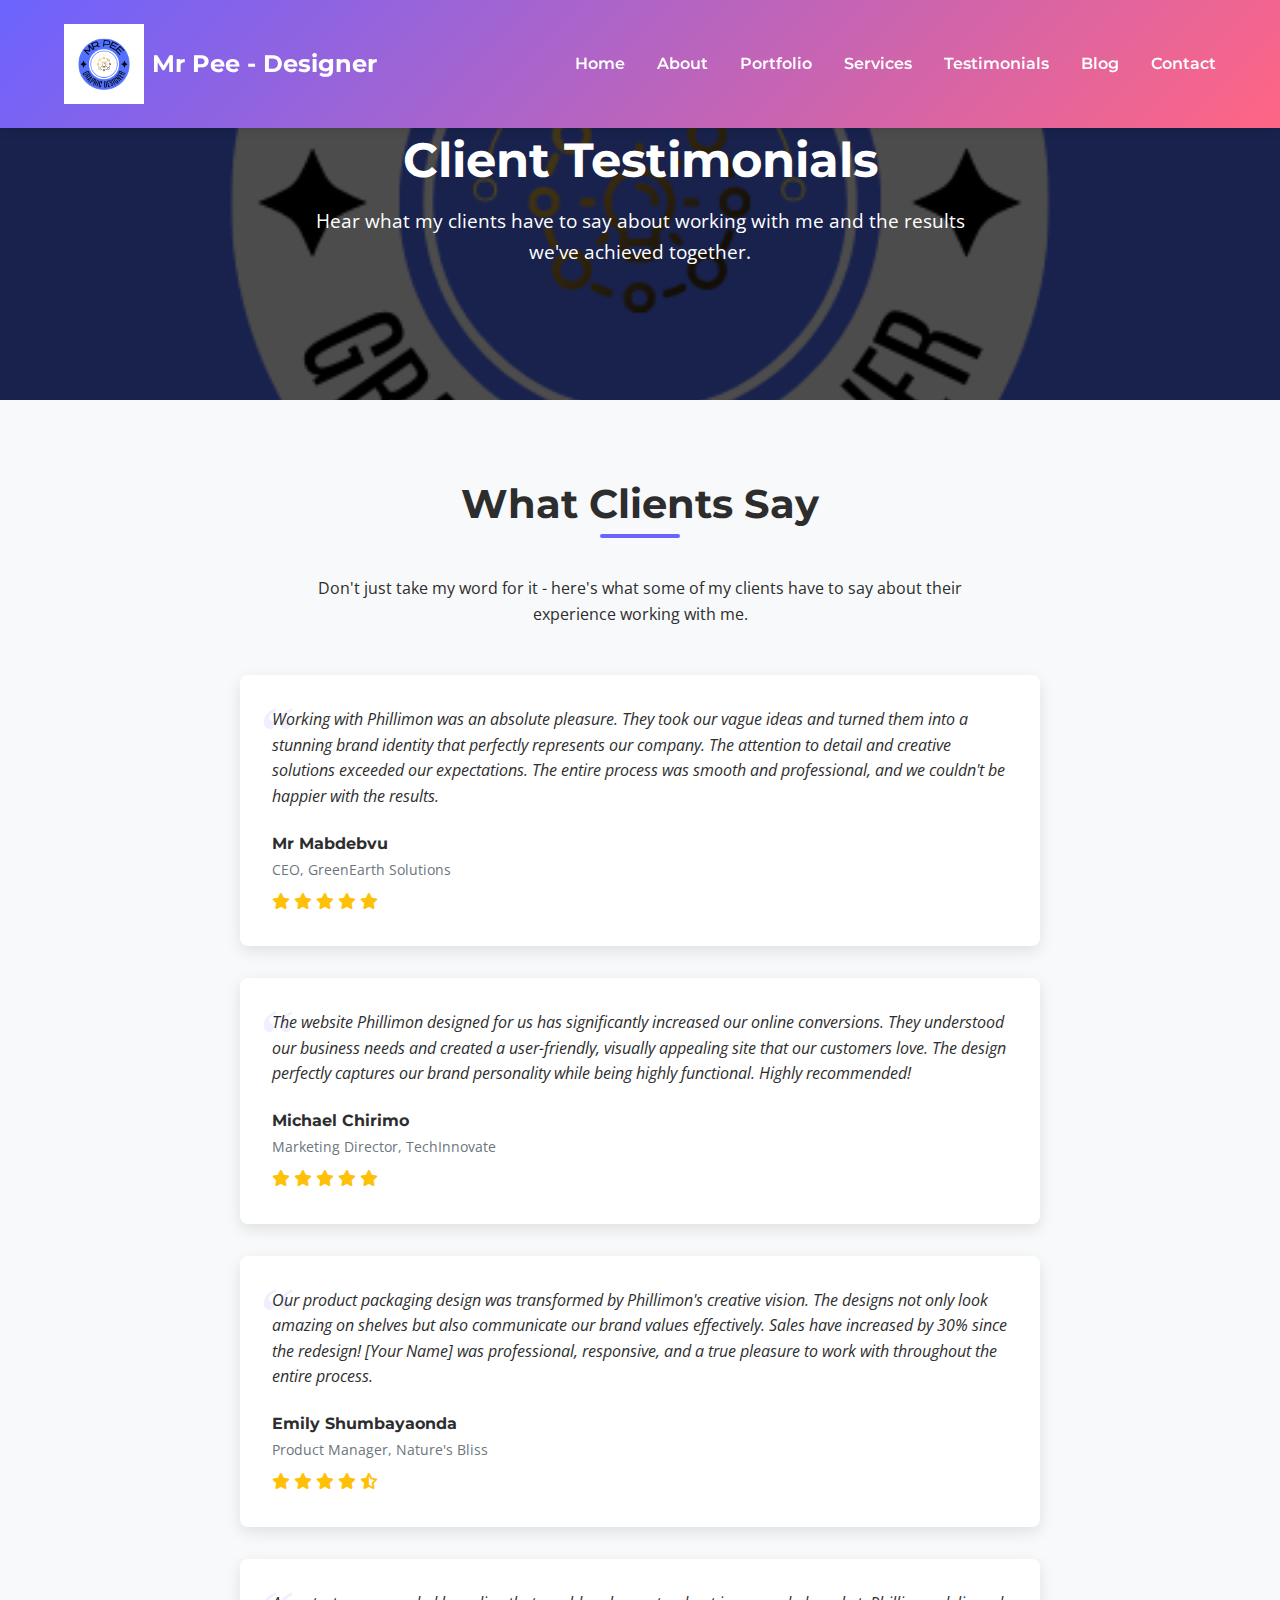
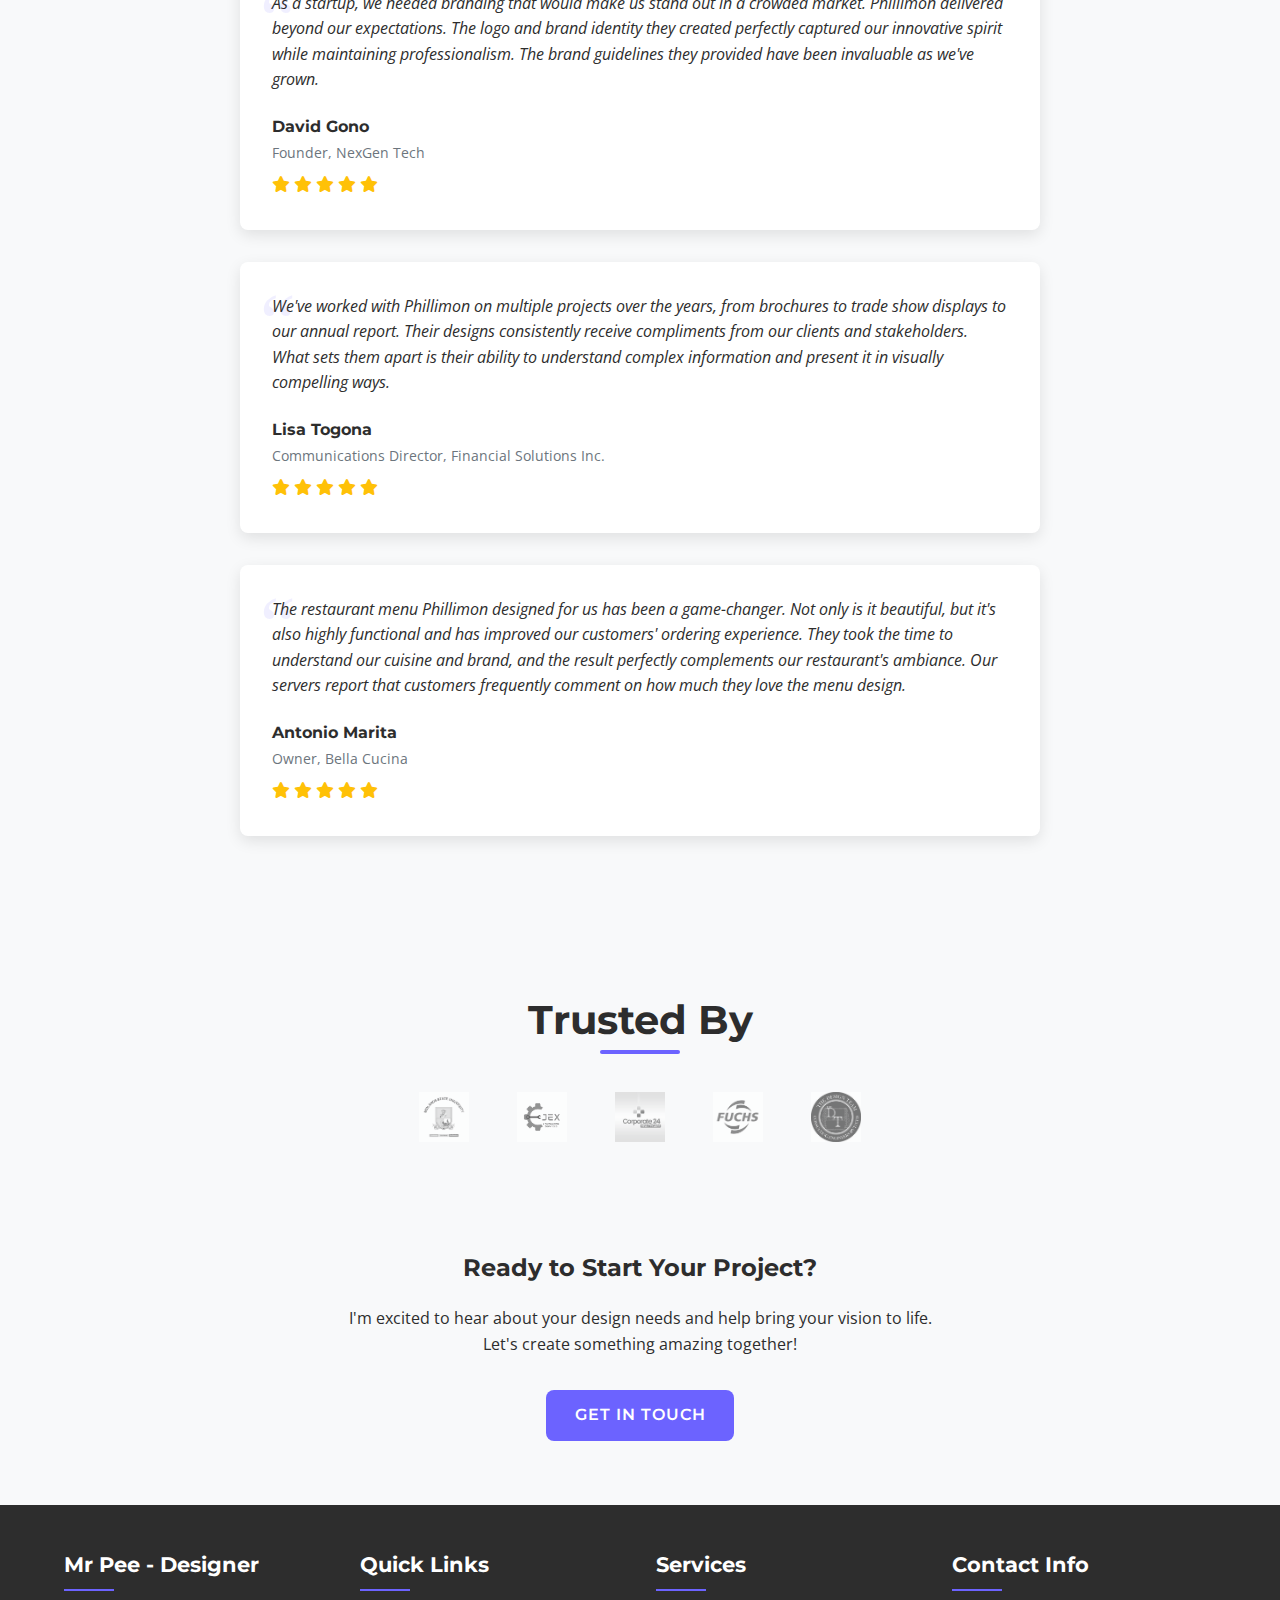
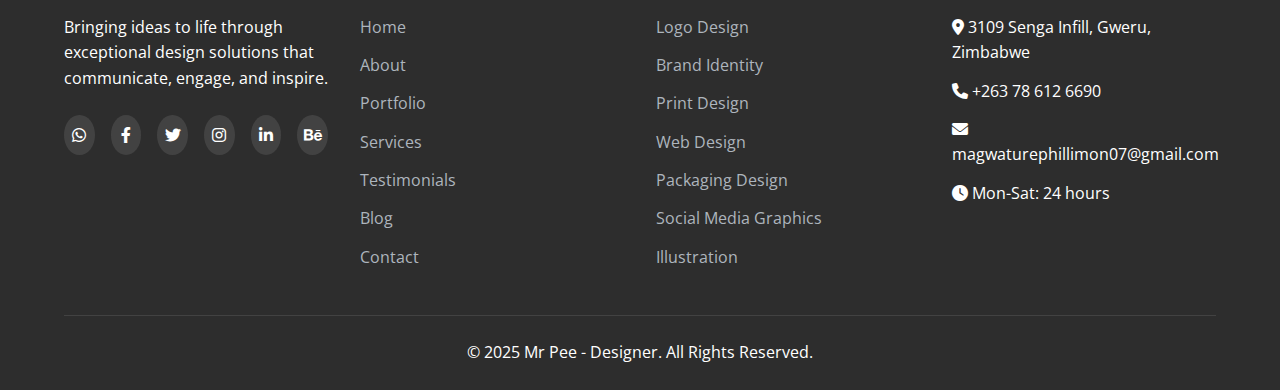
<file: Graphic_Designer_Portfolio/testimonials.html>
<!DOCTYPE html>
<html lang="en">
<head>
  <meta charset="UTF-8">
  <meta name="viewport" content="width=device-width, initial-scale=1.0">
  <title>Testimonials | Mr Pee - Designer</title>
  <link rel="stylesheet" href="https://cdnjs.cloudflare.com/ajax/libs/font-awesome/6.0.0-beta3/css/all.min.css">
  <link href="https://fonts.googleapis.com/css2?family=Montserrat:wght@400;500;600;700&family=Open+Sans:wght@400;600;700&display=swap" rel="stylesheet">
  <link rel="stylesheet" href="css/style.css">
</head>
<body>
  <!-- Header -->
  <header class="header">
    <div class="container">
      <a href="index.html" class="logo">
        <img src="images/logo.png" alt="Mr Pee - Designer Logo">
        <span>Mr Pee - Designer</span>
      </a>
      
      <button class="hamburger">
        <span class="bar"></span>
        <span class="bar"></span>
        <span class="bar"></span>
      </button>
      
      <nav class="nav">
        <ul class="nav-list">
          <li class="nav-item"><a href="index.html" class="nav-link">Home</a></li>
          <li class="nav-item"><a href="about.html" class="nav-link">About</a></li>
          <li class="nav-item"><a href="portfolio/" class="nav-link">Portfolio</a></li>
          <li class="nav-item"><a href="services.html" class="nav-link">Services</a></li>
          <li class="nav-item"><a href="testimonials.html" class="nav-link active">Testimonials</a></li>
          <li class="nav-item"><a href="blog.html" class="nav-link">Blog</a></li>
          <li class="nav-item"><a href="contact.html" class="nav-link">Contact</a></li>
        </ul>
      </nav>
    </div>
  </header>

  <!-- Testimonials Hero -->
  <section class="page-hero" style="background: linear-gradient(rgba(0, 0, 0, 0.7), rgba(0, 0, 0, 0.7)), url('images/hero-bg.jpg') no-repeat center center/cover; height: 400px; display: flex; align-items: center; text-align: center; color: var(--white-color);">
    <div class="container">
      <h1 style="font-size: 3rem; margin-bottom: 1rem;">Client Testimonials</h1>
      <p style="font-size: 1.2rem; max-width: 700px; margin: 0 auto;">Hear what my clients have to say about working with me and the results we've achieved together.</p>
    </div>
  </section>

  <!-- Testimonials Section -->
  <section class="testimonials-section" style="padding: 5rem 0;">
    <div class="container">
      <h2 class="section-title">What Clients Say</h2>
      <p style="max-width: 700px; margin: 0 auto 3rem; text-align: center;">Don't just take my word for it - here's what some of my clients have to say about their experience working with me.</p>
      
      <div class="testimonials-container">
        <div class="testimonial-card">
          <p class="testimonial-text">Working with Phillimon was an absolute pleasure. They took our vague ideas and turned them into a stunning brand identity that perfectly represents our company. The attention to detail and creative solutions exceeded our expectations. The entire process was smooth and professional, and we couldn't be happier with the results.</p>
          <div class="testimonial-author">
            <div class="author-info">
              <h4>Mr Mabdebvu</h4>
              <p>CEO, GreenEarth Solutions</p>
              <div class="rating" style="color: #ffc107; margin-top: 0.5rem;">
                <i class="fas fa-star"></i>
                <i class="fas fa-star"></i>
                <i class="fas fa-star"></i>
                <i class="fas fa-star"></i>
                <i class="fas fa-star"></i>
              </div>
            </div>
          </div>
        </div>
        
        <div class="testimonial-card">
          <p class="testimonial-text">The website Phillimon designed for us has significantly increased our online conversions. They understood our business needs and created a user-friendly, visually appealing site that our customers love. The design perfectly captures our brand personality while being highly functional. Highly recommended!</p>
          <div class="testimonial-author">
            <div class="author-info">
              <h4>Michael Chirimo</h4>
              <p>Marketing Director, TechInnovate</p>
              <div class="rating" style="color: #ffc107; margin-top: 0.5rem;">
                <i class="fas fa-star"></i>
                <i class="fas fa-star"></i>
                <i class="fas fa-star"></i>
                <i class="fas fa-star"></i>
                <i class="fas fa-star"></i>
              </div>
            </div>
          </div>
        </div>
        
        <div class="testimonial-card">
          <p class="testimonial-text">Our product packaging design was transformed by Phillimon's creative vision. The designs not only look amazing on shelves but also communicate our brand values effectively. Sales have increased by 30% since the redesign! [Your Name] was professional, responsive, and a true pleasure to work with throughout the entire process.</p>
          <div class="testimonial-author">
            <div class="author-info">
              <h4>Emily Shumbayaonda</h4>
              <p>Product Manager, Nature's Bliss</p>
              <div class="rating" style="color: #ffc107; margin-top: 0.5rem;">
                <i class="fas fa-star"></i>
                <i class="fas fa-star"></i>
                <i class="fas fa-star"></i>
                <i class="fas fa-star"></i>
                <i class="fas fa-star-half-alt"></i>
              </div>
            </div>
          </div>
        </div>
        
        <div class="testimonial-card">
          <p class="testimonial-text">As a startup, we needed branding that would make us stand out in a crowded market. Phillimon delivered beyond our expectations. The logo and brand identity they created perfectly captured our innovative spirit while maintaining professionalism. The brand guidelines they provided have been invaluable as we've grown.</p>
          <div class="testimonial-author">
            <div class="author-info">
              <h4>David Gono</h4>
              <p>Founder, NexGen Tech</p>
              <div class="rating" style="color: #ffc107; margin-top: 0.5rem;">
                <i class="fas fa-star"></i>
                <i class="fas fa-star"></i>
                <i class="fas fa-star"></i>
                <i class="fas fa-star"></i>
                <i class="fas fa-star"></i>
              </div>
            </div>
          </div>
        </div>
        
        <div class="testimonial-card">
          <p class="testimonial-text">We've worked with Phillimon on multiple projects over the years, from brochures to trade show displays to our annual report. Their designs consistently receive compliments from our clients and stakeholders. What sets them apart is their ability to understand complex information and present it in visually compelling ways.</p>
          <div class="testimonial-author">
            <div class="author-info">
              <h4>Lisa Togona</h4>
              <p>Communications Director, Financial Solutions Inc.</p>
              <div class="rating" style="color: #ffc107; margin-top: 0.5rem;">
                <i class="fas fa-star"></i>
                <i class="fas fa-star"></i>
                <i class="fas fa-star"></i>
                <i class="fas fa-star"></i>
                <i class="fas fa-star"></i>
              </div>
            </div>
          </div>
        </div>
        
        <div class="testimonial-card">
          <p class="testimonial-text">The restaurant menu Phillimon designed for us has been a game-changer. Not only is it beautiful, but it's also highly functional and has improved our customers' ordering experience. They took the time to understand our cuisine and brand, and the result perfectly complements our restaurant's ambiance. Our servers report that customers frequently comment on how much they love the menu design.</p>
          <div class="testimonial-author">
            <div class="author-info">
              <h4>Antonio Marita</h4>
              <p>Owner, Bella Cucina</p>
              <div class="rating" style="color: #ffc107; margin-top: 0.5rem;">
                <i class="fas fa-star"></i>
                <i class="fas fa-star"></i>
                <i class="fas fa-star"></i>
                <i class="fas fa-star"></i>
                <i class="fas fa-star"></i>
              </div>
            </div>
          </div>
        </div>
      </div>
    </div>
  </section>

  <!-- Client Logos -->
  <section class="clients-section" style="background-color: #f8f9fa; padding: 3rem 0;">
    <div class="container">
      <h2 class="section-title">Trusted By</h2>
      <div style="display: flex; flex-wrap: wrap; justify-content: center; align-items: center; gap: 3rem;">
        <img src="images/client-logo1.png" alt="Client Logo" style="height: 50px; filter: grayscale(100%) opacity(60%); transition: var(--transition);">
        <img src="images/client-logo2.png" alt="Client Logo" style="height: 50px; filter: grayscale(100%) opacity(60%); transition: var(--transition);">
        <img src="images/client-logo3.png" alt="Client Logo" style="height: 50px; filter: grayscale(100%) opacity(60%); transition: var(--transition);">
        <img src="images/client-logo4.png" alt="Client Logo" style="height: 50px; filter: grayscale(100%) opacity(60%); transition: var(--transition);">
        <img src="images/client-logo5.png" alt="Client Logo" style="height: 50px; filter: grayscale(100%) opacity(60%); transition: var(--transition);">
      </div>
    </div>
  </section>

  <!-- CTA Section -->
  <section class="cta-section" style="padding: 4rem 0; text-align: center;">
    <div class="container">
      <h2 style="margin-bottom: 1.5rem;">Ready to Start Your Project?</h2>
      <p style="max-width: 600px; margin: 0 auto 2rem;">I'm excited to hear about your design needs and help bring your vision to life. Let's create something amazing together!</p>
      <a href="contact.html" class="btn">Get in Touch</a>
    </div>
  </section>

  <!-- Footer -->
  <footer class="footer">
    <div class="container">
      <div class="footer-container">
        <div class="footer-col">
          <h3>Mr Pee - Designer</h3>
          <p>Bringing ideas to life through exceptional design solutions that communicate, engage, and inspire.</p>
          <div class="social-links" style="margin-top: 1.5rem;">
            <a href="https://wa.me/263786126690" class="social-link"><i class="fab fa-whatsapp"></i></a>
            <a href="https://www.facebook.com/profile.php?id=61575153890122" class="social-link"><i class="fab fa-facebook-f"></i></a>
            <a href="https://x.com/MrPee_DSxGD?t=i6u9H6y07Jtd8IBVhSHbtg&s=09" class="social-link"><i class="fab fa-twitter"></i></a>
            <a href="https://www.instagram.com/peemagwature?igsh=YWJpaXRxaHF3cjd1" class="social-link"><i class="fab fa-instagram"></i></a>
            <a href="https://www.instagram.com/peemagwature?igsh=YWJpaXRxaHF3cjd1" class="social-link"><i class="fab fa-linkedin-in"></i></a>
            <a href="https://www.behance.net/phillimmagwatu/info" class="social-link"><i class="fab fa-behance"></i></a>
          </div>
        </div>
        
        <div class="footer-col">
          <h3>Quick Links</h3>
          <ul class="footer-links">
            <li><a href="index.html">Home</a></li>
            <li><a href="about.html">About</a></li>
            <li><a href="portfolio/index.html">Portfolio</a></li>
            <li><a href="services.html">Services</a></li>
            <li><a href="testimonials.html">Testimonials</a></li>
            <li><a href="blog.html">Blog</a></li>
            <li><a href="contact.html">Contact</a></li>
          </ul>
        </div>
        
        <div class="footer-col">
          <h3>Services</h3>
          <ul class="footer-links">
            <li><a href="services.html">Logo Design</a></li>
            <li><a href="services.html">Brand Identity</a></li>
            <li><a href="services.html">Print Design</a></li>
            <li><a href="services.html">Web Design</a></li>
            <li><a href="services.html">Packaging Design</a></li>
            <li><a href="services.html">Social Media Graphics</a></li>
            <li><a href="services.html">Illustration</a></li>
          </ul>
        </div>
        
        <div class="footer-col">
          <h3>Contact Info</h3>
          <ul class="footer-links">
            <li><i class="fas fa-map-marker-alt"></i> 3109 Senga Infill, Gweru, Zimbabwe</li>
            <li><i class="fas fa-phone"></i> +263 78 612 6690</li>
            <li><i class="fas fa-envelope"></i> magwaturephillimon07@gmail.com</li>
            <li><i class="fas fa-clock"></i> Mon-Sat: 24 hours</li>
          </ul>
        </div>
      </div>
      
      <div class="footer-bottom">
        <p>&copy; 2025 Mr Pee - Designer. All Rights Reserved.</p>
      </div>
    </div>
  </footer>

  <!-- Back to Top Button -->
  <a href="#" class="back-to-top">
    <i class="fas fa-arrow-up"></i>
  </a>

  <script>
    // Mobile Navigation
    const hamburger = document.querySelector('.hamburger');
    const nav = document.querySelector('.nav');
    const navList = document.querySelector('.nav-list');
    
    hamburger.addEventListener('click', () => {
      hamburger.classList.toggle('active');
      navList.classList.toggle('active');
    });
    
    // Close mobile menu when clicking on a nav link
    document.querySelectorAll('.nav-link').forEach(link => {
      link.addEventListener('click', () => {
        hamburger.classList.remove('active');
        navList.classList.remove('active');
      });
    });
    
    // Sticky Header
    window.addEventListener('scroll', () => {
      const header = document.querySelector('.header');
      header.classList.toggle('scrolled', window.scrollY > 0);
      
      // Back to Top Button
      const backToTop = document.querySelector('.back-to-top');
      backToTop.classList.toggle('active', window.scrollY > 500);
    });
  </script>
</body>
</html>
</file>
<file: Graphic_Designer_Portfolio/css/style.css>
/* Global Styles */
:root {
  --primary-color: #6c63ff;
  --secondary-color: #4d44db;
  --accent-color: #ff6584;
  --dark-color: #2d2d2d;
  --light-color: #f8f9fa;
  --gray-color: #6c757d;
  --white-color: #ffffff;
  --black-color: #000000;
  --success-color: #28a745;
  --warning-color: #ffc107;
  --danger-color: #dc3545;
  --info-color: #17a2b8;
  --font-primary: 'Montserrat', sans-serif;
  --font-secondary: 'Open Sans', sans-serif;
  --transition: all 0.3s ease;
  --box-shadow: 0 5px 15px rgba(0, 0, 0, 0.1);
  --border-radius: 8px;
}

* {
  margin: 0;
  padding: 0;
  box-sizing: border-box;
}

html {
  scroll-behavior: smooth;
}

body {
  font-family: var(--font-secondary);
  line-height: 1.6;
  color: var(--dark-color);
  background-color: var(--light-color);
}

h1, h2, h3, h4, h5, h6 {
  font-family: var(--font-primary);
  font-weight: 700;
  line-height: 1.2;
  margin-bottom: 1rem;
}

a {
  text-decoration: none;
  color: var(--primary-color);
  transition: var(--transition);
}

a:hover {
  color: var(--secondary-color);
}

img {
  max-width: 100%;
  height: auto;
}

ul {
  list-style: none;
}

.container {
  width: 100%;
  max-width: 1200px;
  margin: 0 auto;
  padding: 0 1.5rem;
}

.section {
  padding: 5rem 0;
}

.section-title {
  font-size: 2.5rem;
  text-align: center;
  margin-bottom: 3rem;
  position: relative;
  color: var(--dark-color);
}

.section-title::after {
  content: '';
  position: absolute;
  bottom: -10px;
  left: 50%;
  transform: translateX(-50%);
  width: 80px;
  height: 4px;
  background-color: var(--primary-color);
  border-radius: 2px;
}

.btn {
  display: inline-block;
  padding: 0.8rem 1.8rem;
  background-color: var(--primary-color);
  color: var(--white-color);
  border: none;
  border-radius: var(--border-radius);
  font-family: var(--font-primary);
  font-weight: 600;
  text-transform: uppercase;
  letter-spacing: 1px;
  cursor: pointer;
  transition: var(--transition);
}

.btn:hover {
  background-color: var(--secondary-color);
  color: var(--white-color);
  transform: translateY(-3px);
  box-shadow: var(--box-shadow);
}

.btn-outline {
  background-color: transparent;
  border: 2px solid var(--primary-color);
  color: var(--primary-color);
}

.btn-outline:hover {
  background-color: var(--primary-color);
  color: var(--white-color);
}

.text-center {
  text-align: center;
}

/* Header */
.header {
  position: fixed;
  top: 0;
  left: 0;
  width: 100%;
  padding: 1.5rem 0;
  background: linear-gradient(135deg, #6c63ff, #ff6584, #6c63ff);
  background-size: 200% 200%;
  box-shadow: 0 2px 10px rgba(0, 0, 0, 0.1);
  z-index: 1000;
  transition: var(--transition);
  animation: gradientBG 15s ease infinite;
}

@keyframes gradientBG {
  0% {
    background-position: 0% 50%;
  }
  50% {
    background-position: 100% 50%;
  }
  100% {
    background-position: 0% 50%;
  }
}

.header.scrolled {
  padding: 1rem 0;
}

.header .container {
  display: flex;
  justify-content: space-between;
  align-items: center;
}

.logo {
  display: flex;
  align-items: center;
  font-family: var(--font-primary);
  font-weight: 700;
  font-size: 1.5rem;
  color: var(--white-color);
}

.logo img {
  height: 80px;
  margin-right: 0.5rem;
}

.nav-list {
  display: flex;
}

.nav-item {
  margin-left: 2rem;
}

.nav-link {
  font-family: var(--font-primary);
  font-weight: 600;
  color: var(--white-color);
  position: relative;
}

.nav-link::after {
  content: '';
  position: absolute;
  bottom: -5px;
  left: 0;
  width: 0;
  height: 2px;
  background-color: var(--white-color);
  transition: var(--transition);
}

.nav-link:hover::after {
  width: 100%;
}

.hamburger {
  display: none;
  cursor: pointer;
}

.hamburger .bar {
  display: block;
  width: 25px;
  height: 3px;
  margin: 5px auto;
  background-color: var(--white-color);
  transition: var(--transition);
}

/* Hero Section */
.hero {
  height: 100vh;
  display: flex;
  align-items: center;
  background: linear-gradient(rgba(0, 0, 0, 0.6), rgba(0, 0, 0, 0.6)), url('../images/hero-bg.jpg') no-repeat center center/cover;
  color: var(--white-color);
  text-align: center;
  padding-top: 80px;
}

.hero-content {
  max-width: 800px;
  margin: 0 auto;
}

.hero-title {
  font-size: 3.5rem;
  margin-bottom: 1.5rem;
  animation: fadeInDown 1s ease;
}

.hero-subtitle {
  font-size: 1.5rem;
  margin-bottom: 2rem;
  animation: fadeInUp 1s ease;
}

.hero-text {
  margin-bottom: 2.5rem;
  font-size: 1.1rem;
  animation: fadeIn 1.5s ease;
}

.hero-btns {
  display: flex;
  justify-content: center;
  gap: 1rem;
  animation: fadeInUp 1s ease;
}

/* About Section */
.about {
  background-color: var(--white-color);
}

.about-content {
  display: grid;
  grid-template-columns: 1fr 1fr;
  gap: 3rem;
  align-items: center;
}

.about-img {
  position: relative;
  border-radius: var(--border-radius);
  overflow: hidden;
  box-shadow: var(--box-shadow);
}

.about-img img {
  width: 100%;
  height: auto;
  display: block;
}

.about-text h2 {
  font-size: 2.2rem;
  margin-bottom: 1.5rem;
}

.about-text p {
  margin-bottom: 1.5rem;
}

.skills {
  margin-top: 2rem;
}

.skill-item {
  margin-bottom: 1.5rem;
}

.skill-name {
  display: flex;
  justify-content: space-between;
  margin-bottom: 0.5rem;
}

.skill-bar {
  height: 10px;
  background-color: #e9ecef;
  border-radius: 5px;
  overflow: hidden;
}

.skill-progress {
  height: 100%;
  background-color: var(--primary-color);
  border-radius: 5px;
}

/* Services Section */
.services {
  background-color: #f8f9fa;
}

.services-grid {
  display: grid;
  grid-template-columns: repeat(auto-fit, minmax(300px, 1fr));
  gap: 2rem;
}

.service-card {
  background-color: var(--white-color);
  padding: 2rem;
  border-radius: var(--border-radius);
  box-shadow: var(--box-shadow);
  transition: var(--transition);
  text-align: center;
}

.service-card:hover {
  transform: translateY(-10px);
}

.service-icon {
  font-size: 3rem;
  color: var(--primary-color);
  margin-bottom: 1.5rem;
}

.service-title {
  font-size: 1.5rem;
  margin-bottom: 1rem;
}

.service-price {
  font-size: 1.2rem;
  font-weight: 700;
  color: var(--primary-color);
  margin-bottom: 1rem;
}

/* Portfolio Section */
.portfolio {
  background-color: var(--white-color);
}

.portfolio-filter {
  display: flex;
  justify-content: center;
  margin-bottom: 2rem;
}

.filter-btn {
  background: none;
  border: none;
  padding: 0.5rem 1.5rem;
  margin: 0 0.5rem;
  font-family: var(--font-primary);
  font-weight: 600;
  color: var(--gray-color);
  cursor: pointer;
  transition: var(--transition);
}

.filter-btn.active, .filter-btn:hover {
  color: var(--primary-color);
}

.portfolio-grid {
  display: grid;
  grid-template-columns: repeat(auto-fill, minmax(350px, 1fr));
  gap: 1.5rem;
}

.portfolio-item {
  position: relative;
  border-radius: var(--border-radius);
  overflow: hidden;
  box-shadow: var(--box-shadow);
}

.portfolio-img {
  width: 100%;
  height: 250px;
  object-fit: cover;
  display: block;
  transition: var(--transition);
}

.portfolio-overlay {
  position: absolute;
  top: 0;
  left: 0;
  width: 100%;
  height: 100%;
  background-color: rgba(108, 99, 255, 0.9);
  display: flex;
  flex-direction: column;
  justify-content: center;
  align-items: center;
  opacity: 0;
  transition: var(--transition);
}

.portfolio-item:hover .portfolio-overlay {
  opacity: 1;
}

.portfolio-item:hover .portfolio-img {
  transform: scale(1.1);
}

.portfolio-title {
  color: var(--white-color);
  font-size: 1.5rem;
  margin-bottom: 0.5rem;
  transform: translateY(20px);
  transition: var(--transition);
}

.portfolio-category {
  color: var(--white-color);
  font-size: 1rem;
  transform: translateY(20px);
  transition: var(--transition);
}

.portfolio-item:hover .portfolio-title,
.portfolio-item:hover .portfolio-category {
  transform: translateY(0);
}

/* Testimonials Section */
.testimonials {
  background-color: #f8f9fa;
}

.testimonials-container {
  max-width: 800px;
  margin: 0 auto;
}

.testimonial-card {
  background-color: var(--white-color);
  padding: 2rem;
  border-radius: var(--border-radius);
  box-shadow: var(--box-shadow);
  margin-bottom: 2rem;
  position: relative;
}

.testimonial-card::before {
  content: '\201C';
  position: absolute;
  top: 20px;
  left: 20px;
  font-size: 5rem;
  color: rgba(108, 99, 255, 0.1);
  font-family: serif;
  line-height: 1;
}

.testimonial-text {
  font-style: italic;
  margin-bottom: 1.5rem;
  position: relative;
  z-index: 1;
}

.testimonial-author {
  display: flex;
  align-items: center;
}

.author-img {
  width: 60px;
  height: 60px;
  border-radius: 50%;
  overflow: hidden;
  margin-right: 1rem;
}

.author-img img {
  width: 100%;
  height: 100%;
  object-fit: cover;
}

.author-info h4 {
  margin-bottom: 0.3rem;
}

.author-info p {
  color: var(--gray-color);
  font-size: 0.9rem;
}

/* Blog Section */
.blog {
  background-color: var(--white-color);
}

.blog-grid {
  display: grid;
  grid-template-columns: repeat(auto-fill, minmax(350px, 1fr));
  gap: 2rem;
}

/* Updated Blog Card Styles */
.blog-card {
  background-color: var(--white-color);
  border-radius: var(--border-radius);
  box-shadow: var(--box-shadow);
  transition: var(--transition);
  height: 100%;
  position: relative;
}

.blog-card-inner {
  position: relative;
  width: 100%;
  height: 100%;
  transition: transform 0.8s;
  transform-style: preserve-3d;
}

.blog-card:hover .blog-card-inner {
  transform: rotateY(180deg);
}

.blog-card-front, .blog-card-back {
  position: relative; /* Changed from absolute to relative */
  width: 100%;
  height: 100%;
  backface-visibility: hidden;
  -webkit-backface-visibility: hidden;
}

.blog-card-front {
  background-color: #f8f9fa;
  z-index: 2;
}

.blog-card-back {
  background-color: var(--white-color);
  transform: rotateY(180deg);
  position: absolute;
  top: 0;
  left: 0;
  padding: 1.5rem;
  display: flex;
  flex-direction: column;
  justify-content: center;
}

.blog-img {
  height: 200px;
  overflow: hidden;
}

.blog-img img {
  width: 100%;
  height: 100%;
  object-fit: cover;
  transition: var(--transition);
}

.blog-content {
  padding: 1.5rem;
  height: calc(100% - 200px);
  display: flex;
  flex-direction: column;
}

.blog-meta {
  display: flex;
  justify-content: space-between;
  margin-bottom: 1rem;
  font-size: 0.9rem;
  color: var(--gray-color);
}

.blog-title {
  font-size: 1.3rem;
  margin-bottom: 1rem;
}

.blog-excerpt {
  margin-bottom: 1.5rem;
  flex-grow: 1;
}

.blog-back-content {
  flex-grow: 1;
}

/* Mobile flip behavior */
@media (max-width: 768px) {
  .blog-card {
    perspective: none;
  }
  
  .blog-card-inner {
    transition: none;
    transform-style: flat;
  }
  
  .blog-card:hover .blog-card-inner {
    transform: none;
  }
  
  .blog-card-back {
    display: none;
  }
  
  .blog-card.active .blog-card-back {
    display: flex;
    position: relative;
    transform: none;
  }
}

/* Contact Section */
.contact {
  background-color: #f8f9fa;
}

.contact-container {
  display: grid;
  grid-template-columns: repeat(auto-fit, minmax(300px, 1fr));
  gap: 3rem;
}

.contact-info {
  margin-bottom: 2rem;
}

.contact-item {
  display: flex;
  align-items: flex-start;
  margin-bottom: 1.5rem;
}

.contact-icon {
  font-size: 1.5rem;
  color: var(--primary-color);
  margin-right: 1rem;
  margin-top: 0.3rem;
}

.contact-text h3 {
  font-size: 1.2rem;
  margin-bottom: 0.3rem;
}

.contact-form .form-group {
  margin-bottom: 1.5rem;
}

.form-control {
  width: 100%;
  padding: 0.8rem 1rem;
  font-family: var(--font-secondary);
  font-size: 1rem;
  border: 1px solid #ced4da;
  border-radius: var(--border-radius);
  transition: var(--transition);
}

.form-control:focus {
  outline: none;
  border-color: var(--primary-color);
  box-shadow: 0 0 0 0.2rem rgba(108, 99, 255, 0.25);
}

textarea.form-control {
  min-height: 150px;
  resize: vertical;
}

/* Footer */
.footer {
  background-color: var(--dark-color);
  color: var(--white-color);
  padding: 3rem 0 1.5rem;
}

.footer-container {
  display: grid;
  grid-template-columns: repeat(auto-fit, minmax(250px, 1fr));
  gap: 2rem;
  margin-bottom: 2rem;
}

.footer-col h3 {
  font-size: 1.3rem;
  margin-bottom: 1.5rem;
  position: relative;
  padding-bottom: 0.8rem;
}

.footer-col h3::after {
  content: '';
  position: absolute;
  bottom: 0;
  left: 0;
  width: 50px;
  height: 2px;
  background-color: var(--primary-color);
}

.footer-links li {
  margin-bottom: 0.8rem;
}

.footer-links a {
  color: #adb5bd;
  transition: var(--transition);
}

.footer-links a:hover {
  color: var(--primary-color);
  padding-left: 5px;
}

.social-links {
  display: flex;
  gap: 1rem;
}

.social-link {
  display: flex;
  align-items: center;
  justify-content: center;
  width: 40px;
  height: 40px;
  background-color: rgba(255, 255, 255, 0.1);
  border-radius: 50%;
  color: var(--white-color);
  transition: var(--transition);
}

.social-link:hover {
  background-color: var(--primary-color);
  transform: translateY(-5px);
}

.footer-bottom {
  text-align: center;
  padding-top: 1.5rem;
  border-top: 1px solid rgba(255, 255, 255, 0.1);
}

/* Back to Top */
.back-to-top {
  position: fixed;
  bottom: 2rem;
  right: 2rem;
  width: 50px;
  height: 50px;
  background-color: var(--primary-color);
  color: var(--white-color);
  border-radius: 50%;
  display: flex;
  align-items: center;
  justify-content: center;
  font-size: 1.2rem;
  box-shadow: var(--box-shadow);
  opacity: 0;
  visibility: hidden;
  transition: var(--transition);
  z-index: 999;
}

.back-to-top.active {
  opacity: 1;
  visibility: visible;
}

.back-to-top:hover {
  background-color: var(--secondary-color);
  transform: translateY(-5px);
}

/* Animations */
@keyframes fadeIn {
  from {
    opacity: 0;
  }
  to {
    opacity: 1;
  }
}

@keyframes fadeInUp {
  from {
    opacity: 0;
    transform: translateY(20px);
  }
  to {
    opacity: 1;
    transform: translateY(0);
  }
}

@keyframes fadeInDown {
  from {
    opacity: 0;
    transform: translateY(-20px);
  }
  to {
    opacity: 1;
    transform: translateY(0);
  }
}

@keyframes gradientBG {
  0% {
    background-position: 0% 50%;
  }
  50% {
    background-position: 100% 50%;
  }
  100% {
    background-position: 0% 50%;
  }
}

/* Responsive Styles */
@media (max-width: 992px) {
  .about-content {
    grid-template-columns: 1fr;
  }
  
  .about-img {
    max-width: 500px;
    margin: 0 auto;
  }
}

@media (max-width: 768px) {
  .hamburger {
    display: block;
  }
  
  .hamburger.active .bar:nth-child(1) {
    transform: translateY(8px) rotate(45deg);
  }
  
  .hamburger.active .bar:nth-child(2) {
    opacity: 0;
  }
  
  .hamburger.active .bar:nth-child(3) {
    transform: translateY(-8px) rotate(-45deg);
  }
  
  .nav-list {
    position: fixed;
    top: 80px;
    left: -100%;
    width: 100%;
    background-color: var(--white-color);
    flex-direction: column;
    align-items: center;
    padding: 2rem 0;
    box-shadow: 0 10px 20px rgba(0, 0, 0, 0.1);
    transition: var(--transition);
  }
  
  .nav-list.active {
    left: 0;
  }
  
  .nav-item {
    margin: 1rem 0;
  }
  
  .nav-link {
    color: var(--dark-color);
  }
  
  .nav-link::after {
    background-color: var(--primary-color);
  }
  
  .hero-title {
    font-size: 2.5rem;
  }
  
  .hero-subtitle {
    font-size: 1.2rem;
  }
  
  .section-title {
    font-size: 2rem;
  }
}

@media (max-width: 576px) {
  .hero-btns {
    flex-direction: column;
    gap: 1rem;
  }
  
  .btn {
    width: 100%;
  }
  
  .portfolio-grid {
    grid-template-columns: 1fr;
  }
  
  .blog-grid {
    grid-template-columns: 1fr;
  }
}

/* Page Specific Styles */
/* About Page */
.about-page .about-section {
  padding: 5rem 0;
}

.about-page .about-content {
  grid-template-columns: 1fr;
  gap: 2rem;
}

.about-page .about-img {
  max-width: 500px;
  margin: 0 auto;
}

.about-page .timeline {
  position: relative;
  max-width: 800px;
  margin: 3rem auto 0;
  padding: 0 1rem;
}

.about-page .timeline::before {
  content: '';
  position: absolute;
  top: 0;
  left: 50%;
  transform: translateX(-50%);
  width: 2px;
  height: 100%;
  background-color: var(--primary-color);
}

.about-page .timeline-item {
  position: relative;
  margin-bottom: 2rem;
  width: 50%;
  padding: 0 2rem;
}

.about-page .timeline-item:nth-child(odd) {
  left: 0;
}

.about-page .timeline-item:nth-child(even) {
  left: 50%;
}

.about-page .timeline-content {
  background-color: var(--white-color);
  padding: 1.5rem;
  border-radius: var(--border-radius);
  box-shadow: var(--box-shadow);
  position: relative;
}

.about-page .timeline-content::before {
  content: '';
  position: absolute;
  top: 20px;
  right: -10px;
  width: 0;
  height: 0;
  border-top: 10px solid transparent;
  border-bottom: 10px solid transparent;
  border-left: 10px solid var(--white-color);
}

.about-page .timeline-item:nth-child(even) .timeline-content::before {
  right: auto;
  left: -10px;
  border-left: none;
  border-right: 10px solid var(--white-color);
}

.about-page .timeline-date {
  display: inline-block;
  background-color: var(--primary-color);
  color: var(--white-color);
  padding: 0.3rem 1rem;
  border-radius: 20px;
  font-size: 0.9rem;
  margin-bottom: 1rem;
}

/* Services Page */
.services-page .services-section {
  padding: 5rem 0;
}

.services-page .services-grid {
  grid-template-columns: repeat(auto-fit, minmax(350px, 1fr));
}

.services-page .service-card {
  text-align: left;
  display: flex;
  flex-direction: column;
  height: 100%;
}

.services-page .service-icon {
  align-self: flex-start;
}

.services-page .service-features {
  margin-top: auto;
  padding-top: 1rem;
}

.services-page .service-features li {
  margin-bottom: 0.5rem;
  position: relative;
  padding-left: 1.5rem;
}

.services-page .service-features li::before {
  content: '\2022';
  position: absolute;
  left: 0;
  color: var(--primary-color);
  font-weight: bold;
}

/* Portfolio Page */
.portfolio-page .portfolio-section {
  padding: 5rem 0;
}

.portfolio-page .portfolio-item {
  height: 300px;
}

.portfolio-page .portfolio-img {
  height: 100%;
}

/* Testimonials Page */
.testimonials-page .testimonials-section {
  padding: 5rem 0;
}

/* Contact Page */
.contact-page .contact-section {
  padding: 5rem 0;
}

/* Blog Page */
.blog-page .blog-section {
  padding: 5rem 0;
}

.blog-page .blog-header {
  text-align: center;
  margin-bottom: 3rem;
}

.blog-page .blog-header h1 {
  font-size: 2.5rem;
  margin-bottom: 1rem;
}

.blog-page .blog-header p {
  max-width: 700px;
  margin: 0 auto;
  color: var(--gray-color);
}

/* Single Blog Post */
.single-post .post-header {
  text-align: center;
  margin-bottom: 3rem;
}

.single-post .post-title {
  font-size: 2.5rem;
  margin-bottom: 1rem;
}

.single-post .post-meta {
  display: flex;
  justify-content: center;
  gap: 1rem;
  color: var(--gray-color);
  margin-bottom: 2rem;
}

.single-post .post-content {
  max-width: 800px;
  margin: 0 auto;
}

.single-post .post-content p {
  margin-bottom: 1.5rem;
}

.single-post .post-content img {
  max-width: 100%;
  height: auto;
  margin: 2rem 0;
  border-radius: var(--border-radius);
}

.single-post .post-tags {
  display: flex;
  gap: 0.5rem;
  margin: 2rem 0;
}

.single-post .tag {
  display: inline-block;
  padding: 0.3rem 0.8rem;
  background-color: #f1f1f1;
  border-radius: 20px;
  font-size: 0.9rem;
  color: var(--dark-color);
}

.single-post .author-box {
  display: flex;
  align-items: center;
  background-color: #f8f9fa;
  padding: 2rem;
  border-radius: var(--border-radius);
  margin: 3rem 0;
}

.single-post .author-img {
  width: 100px;
  height: 100px;
  border-radius: 50%;
  overflow: hidden;
  margin-right: 1.5rem;
}

.single-post .author-img img {
  width: 100%;
  height: 100%;
  object-fit: cover;
}

.single-post .author-info h4 {
  margin-bottom: 0.5rem;
}

.single-post .author-info p {
  color: var(--gray-color);
  margin-bottom: 1rem;
}

.single-post .comments-section {
  margin: 3rem 0;
}

.single-post .comment {
  display: flex;
  margin-bottom: 2rem;
}

.single-post .comment-img {
  width: 70px;
  height: 70px;
  border-radius: 50%;
  overflow: hidden;
  margin-right: 1.5rem;
}

.single-post .comment-img img {
  width: 100%;
  height: 100%;
  object-fit: cover;
}

.single-post .comment-content {
  flex: 1;
}

.single-post .comment-meta {
  display: flex;
  justify-content: space-between;
  margin-bottom: 0.5rem;
}

.single-post .comment-author {
  font-weight: 700;
}

.single-post .comment-date {
  color: var(--gray-color);
  font-size: 0.9rem;
}

.single-post .comment-reply {
  color: var(--primary-color);
  font-size: 0.9rem;
  font-weight: 600;
}

.single-post .comment-form {
  margin-top: 3rem;
}

.single-post .comment-form h3 {
  margin-bottom: 1.5rem;
}
</file>
